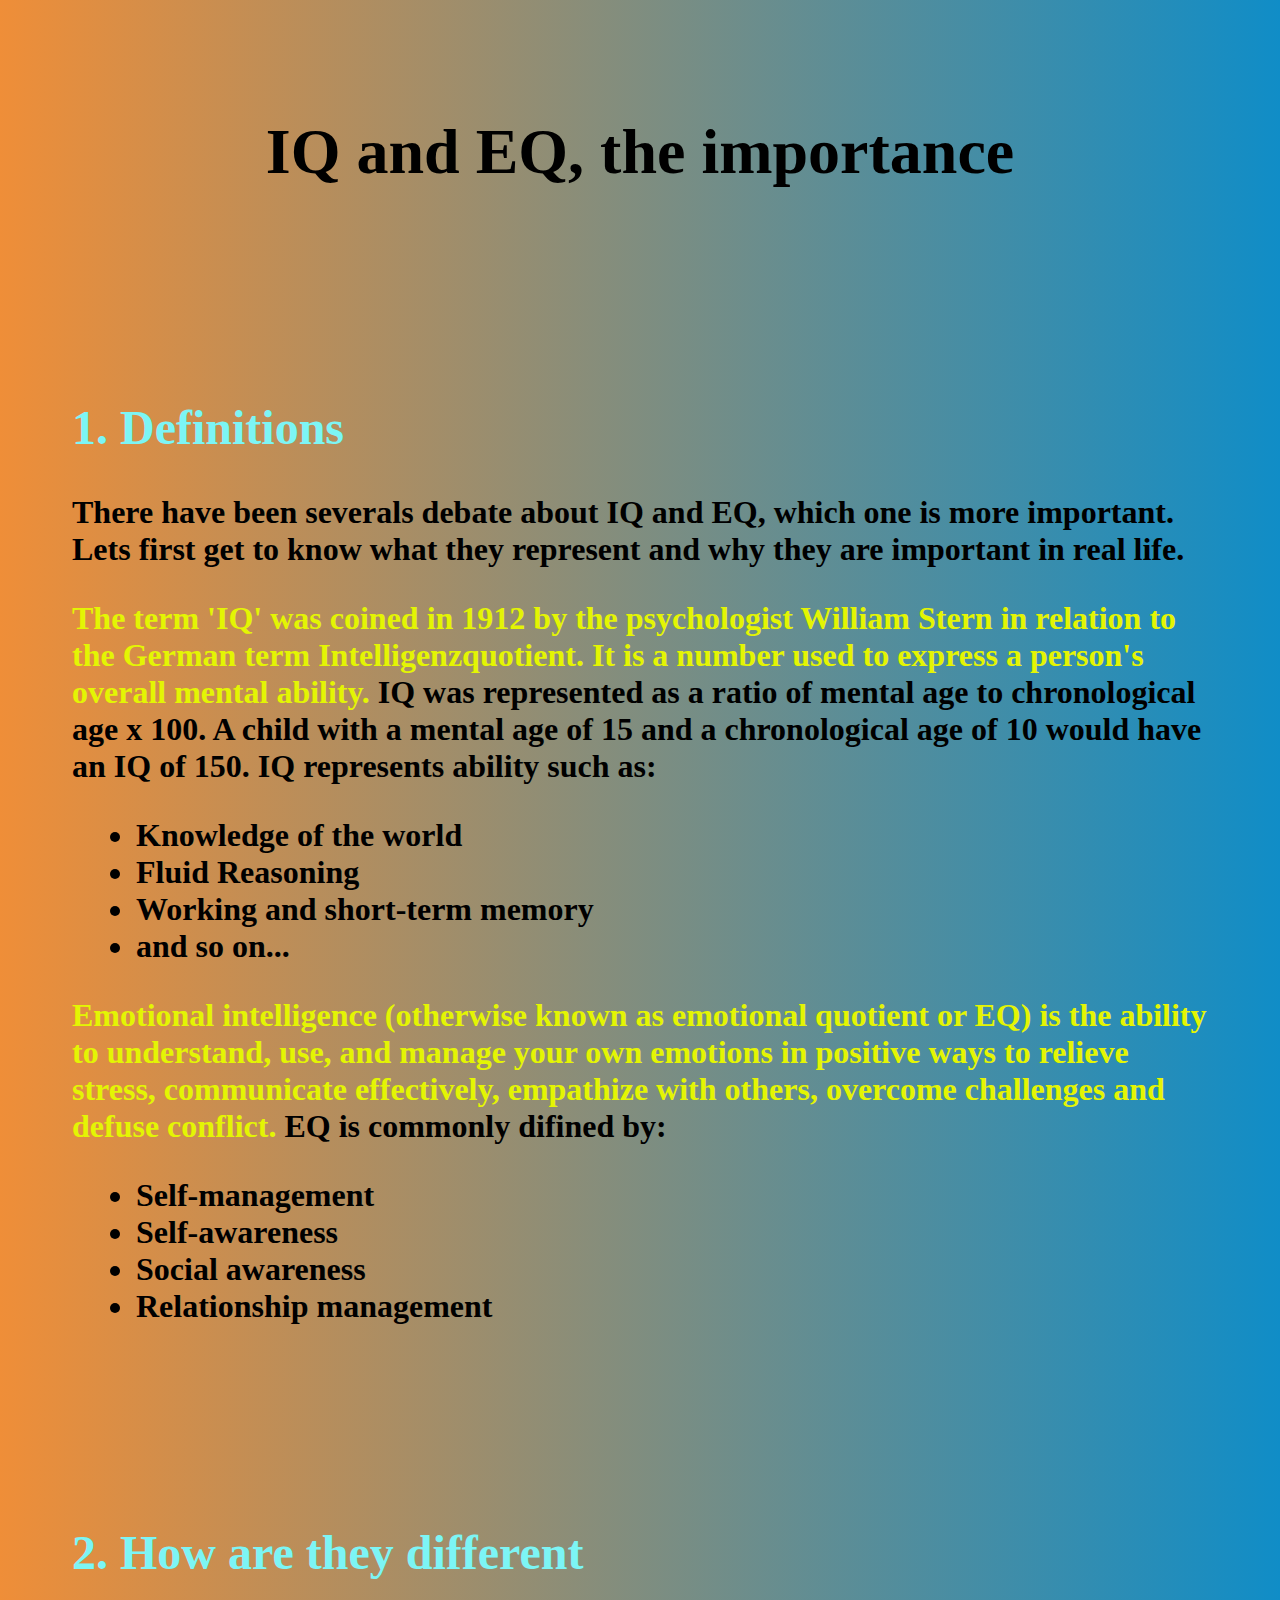
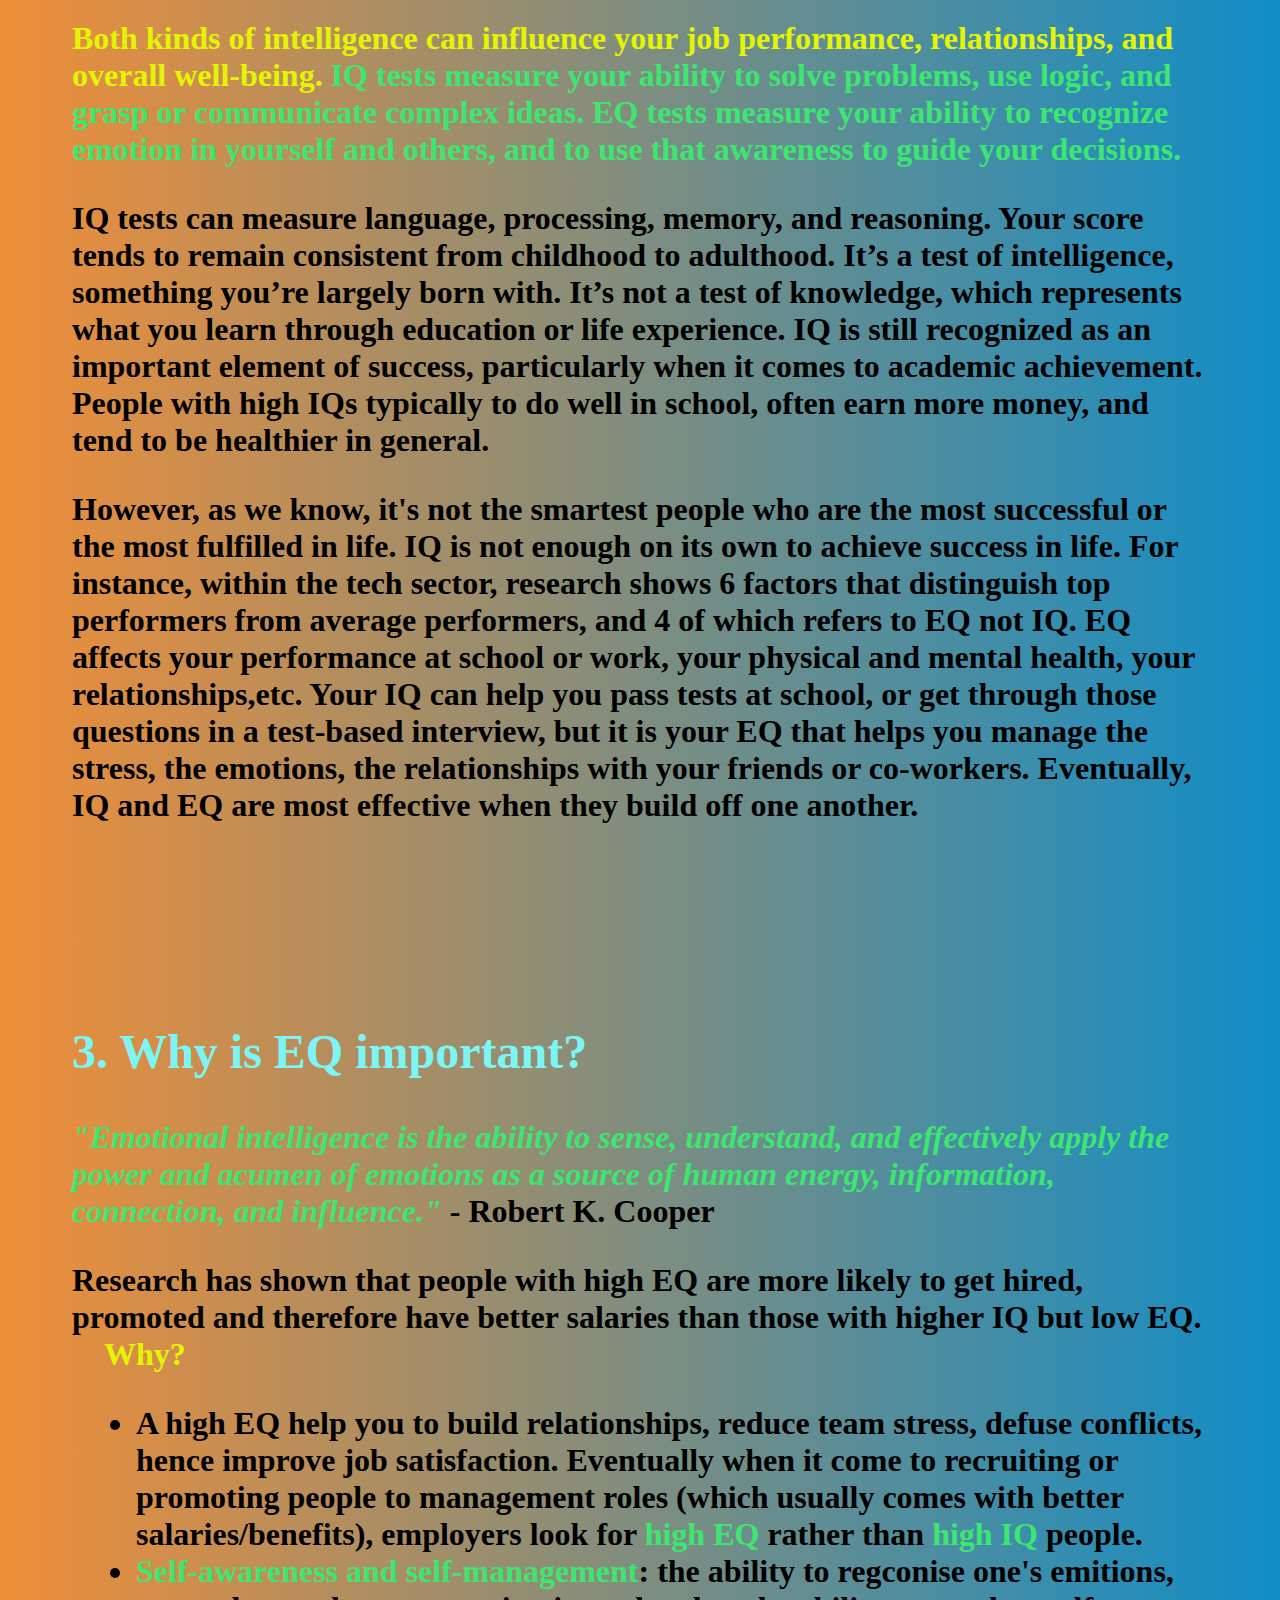
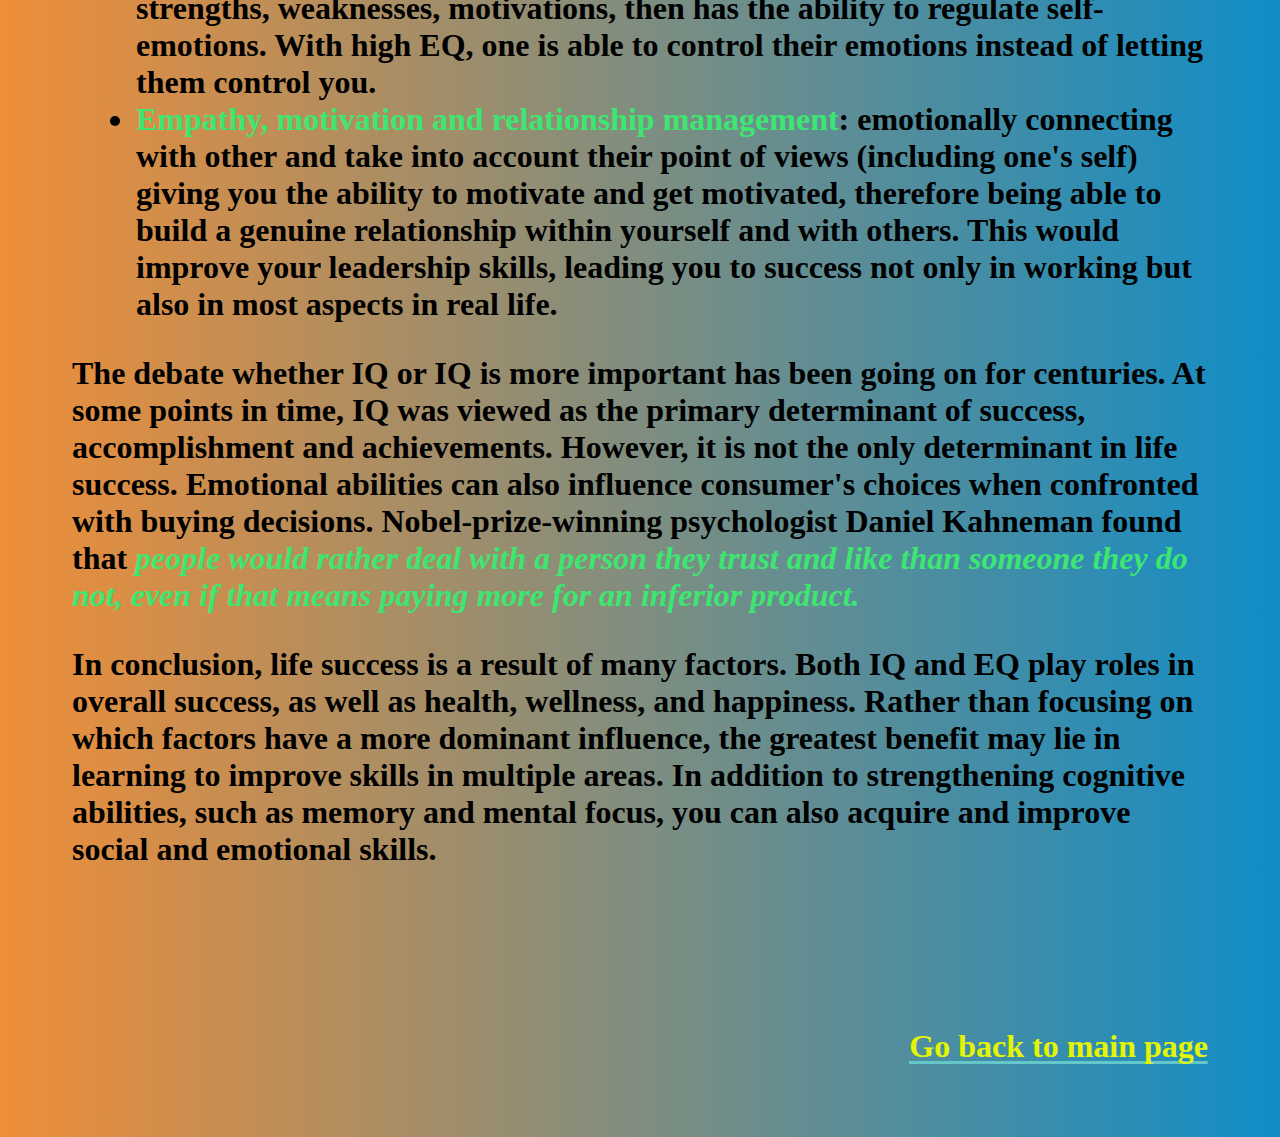
<file: blog/emotional-intelligence.html>
<!DOCTYPE html>
<html lang="en" class="caveat-font, blog-page">
  <head>
    <meta charset="UTF-8" />
    <meta name="viewport" content="width=device-width, initial-scale=1.0" />
    <link href="../styles/main.css" rel="stylesheet" type="text/css" />
    <link rel="preconnect" href="https://fonts.googleapis.com" />
    <link rel="preconnect" href="https://fonts.gstatic.com" crossorigin />
    <link
      href="https://fonts.googleapis.com/css2?family=Caveat&display=swap"
      rel="stylesheet"
    />
    <title>IQ vs EQ</title>
  </head>

  <body>
    <div>
      <h1>IQ and EQ, the importance</h1>
    </div>
    <div style="text-align: left;">
      <h2 class="text-blue">1. Definitions</h2>
      <p>
        There have been severals debate about IQ and EQ, which one is more
        important. Lets first get to know what they represent and why they are
        important in real life.
      </p>
      <p>
        <span class="text-yellow"
          >The term 'IQ' was coined in 1912 by the psychologist William Stern in
          relation to the German term Intelligenzquotient. It is a number used
          to express a person's overall mental ability.
        </span>
        IQ was represented as a ratio of mental age to chronological age x 100.
        A child with a mental age of 15 and a chronological age of 10 would have
        an IQ of 150. IQ represents ability such as:
        <ul style="padding-left: 2em;">
          <li>Knowledge of the world</li>
          <li>Fluid Reasoning</li>
          <li>Working and short-term memory</li>
          <li>and so on...</li>
        </ul>
      </p>
      <p>
        <span class="text-yellow">Emotional intelligence (otherwise known as emotional quotient 
          or EQ) is the ability to understand, use, and manage your own emotions in positive 
          ways to relieve stress, communicate effectively, empathize with others, 
          overcome challenges and defuse conflict.
        </span>
        EQ is commonly difined by:
        <ul style="padding-left: 2em;">
          <li>Self-management</li>
          <li>Self-awareness</li>
          <li>Social awareness</li>
          <li>Relationship management</li>  
        </ul>
      </p>
    </div>

    <div style="text-align: left;">
      <h2 class="text-blue">2. How are they different </h2>
      <p>
        <span class="text-yellow">Both kinds of intelligence can influence 
        your job performance, relationships, and overall well-being.
        </span>
        <span class="text-green">IQ tests measure your ability to solve problems, use logic, 
          and grasp or communicate complex ideas. EQ tests measure your ability to recognize 
          emotion in yourself and others, and to use that awareness to guide your decisions.
        </span>
        </p>
      <p>
        IQ tests can measure language, processing, memory, and reasoning. Your score tends 
        to remain consistent from childhood to adulthood. It’s a test of intelligence, something 
        you’re largely born with. It’s not a test of knowledge, which represents what you learn 
        through education or life experience. IQ is still recognized as an important element of 
        success, particularly when it comes to academic achievement. People with high IQs typically 
        to do well in school, often earn more money, and tend to be healthier in general.
      </p>  
      <p>
        However, as we know, it's not the smartest people who are the most successful or the most 
        fulfilled in life. IQ is not enough on its own to achieve success in life. For instance, 
        within the tech sector, research shows 6 factors that distinguish top performers from average 
        performers, and 4 of which refers to EQ not IQ. EQ affects your performance at school or work, 
        your physical and mental health, your relationships,etc. Your IQ can help you pass tests at school, 
        or get through those questions in a test-based interview, but it is your EQ that helps you manage 
        the stress, the emotions, the relationships with your friends or co-workers. Eventually, IQ and EQ 
        are most effective when they build off one another.
      </p>
      </div>
      <div style="text-align: left;">
        <h2 class="text-blue">3. Why is EQ important?</h2>
        <p>
          <cite class="text-green">"Emotional intelligence is the ability to sense, understand, and effectively apply the 
          power and acumen of emotions as a source of human energy, information, connection, and 
          influence."</cite> - Robert K. Cooper
        </p>
        <p>
          Research has shown that people with high EQ are more likely to get hired, promoted and therefore have better 
          salaries than those with higher IQ but low EQ. <span class="text-yellow" style="padding-left:1em;">Why?</span> 
          <ul style="padding-left: 2em;">
            <li>A high EQ help you to build relationships, reduce team stress, defuse conflicts, hence
              improve job satisfaction. Eventually when it come to recruiting or promoting people to management 
              roles (which usually comes with better salaries/benefits), employers look for <span class="text-green">high EQ</span> rather than 
              <span class="text-green">high IQ</span> people.
            </li>
            <li><span class="text-green">Self-awareness and self-management</span>: the ability to 
            regconise one's emitions, strengths, weaknesses, motivations, then has the ability to regulate self-emotions. 
            With high EQ, one is able to control their emotions instead of letting them control you.
            </li>
            <li><span class="text-green">Empathy, motivation and relationship management</span>: emotionally connecting 
              with other and take into account their point of views (including one's self) giving you the ability to 
              motivate and get motivated, therefore being able to build a genuine relationship within yourself and with 
              others. This would improve your leadership skills, leading you to success not only in working but also in most 
              aspects in real life.
            </li>
          </ul>
          The debate whether IQ or IQ is more important has been going on for centuries. At some points in time, IQ was 
          viewed as the primary determinant of success, accomplishment and achievements. However, it is not the only determinant 
          in life success. Emotional abilities can also influence consumer's choices when confronted with buying decisions. 
          Nobel-prize-winning psychologist Daniel Kahneman found that
          <cite class="text-green"> people would rather deal with a 
            person they trust and like than someone they do not, 
            even if that means paying more for an inferior product.
          </cite>
        </p>
        <p>In conclusion, life success is a result of many factors. 
          Both IQ and EQ play roles in overall success, as well as health, wellness, and happiness. 
          Rather than focusing on which factors have a more dominant influence, the 
          greatest benefit may lie in learning to improve skills in multiple areas. 
          In addition to strengthening cognitive abilities, such as memory and mental focus, 
          you can also acquire and improve social and emotional skills.</p>
      </div>
      <div style="text-align: right">
        <a href="../index.html" class="text-yellow">Go back to main page</a>
      </div>
  </body>
</html>
</file>
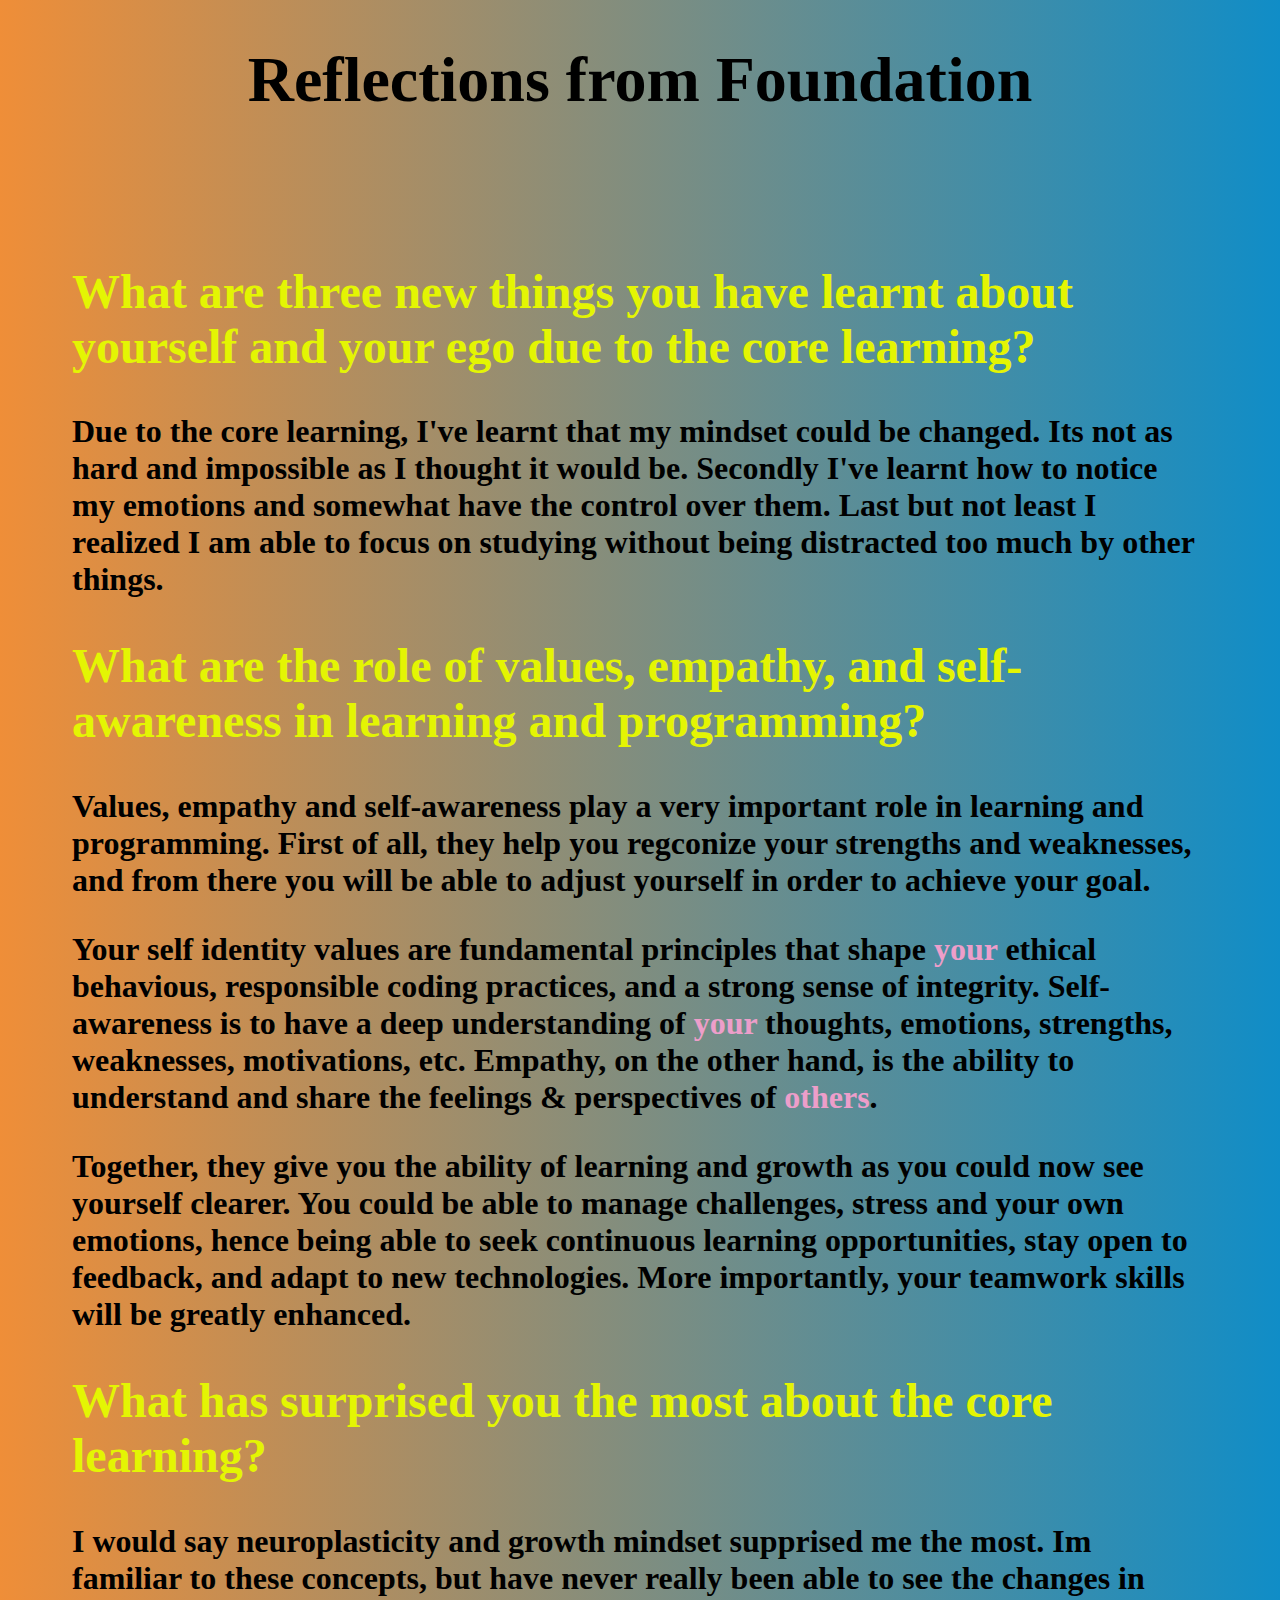
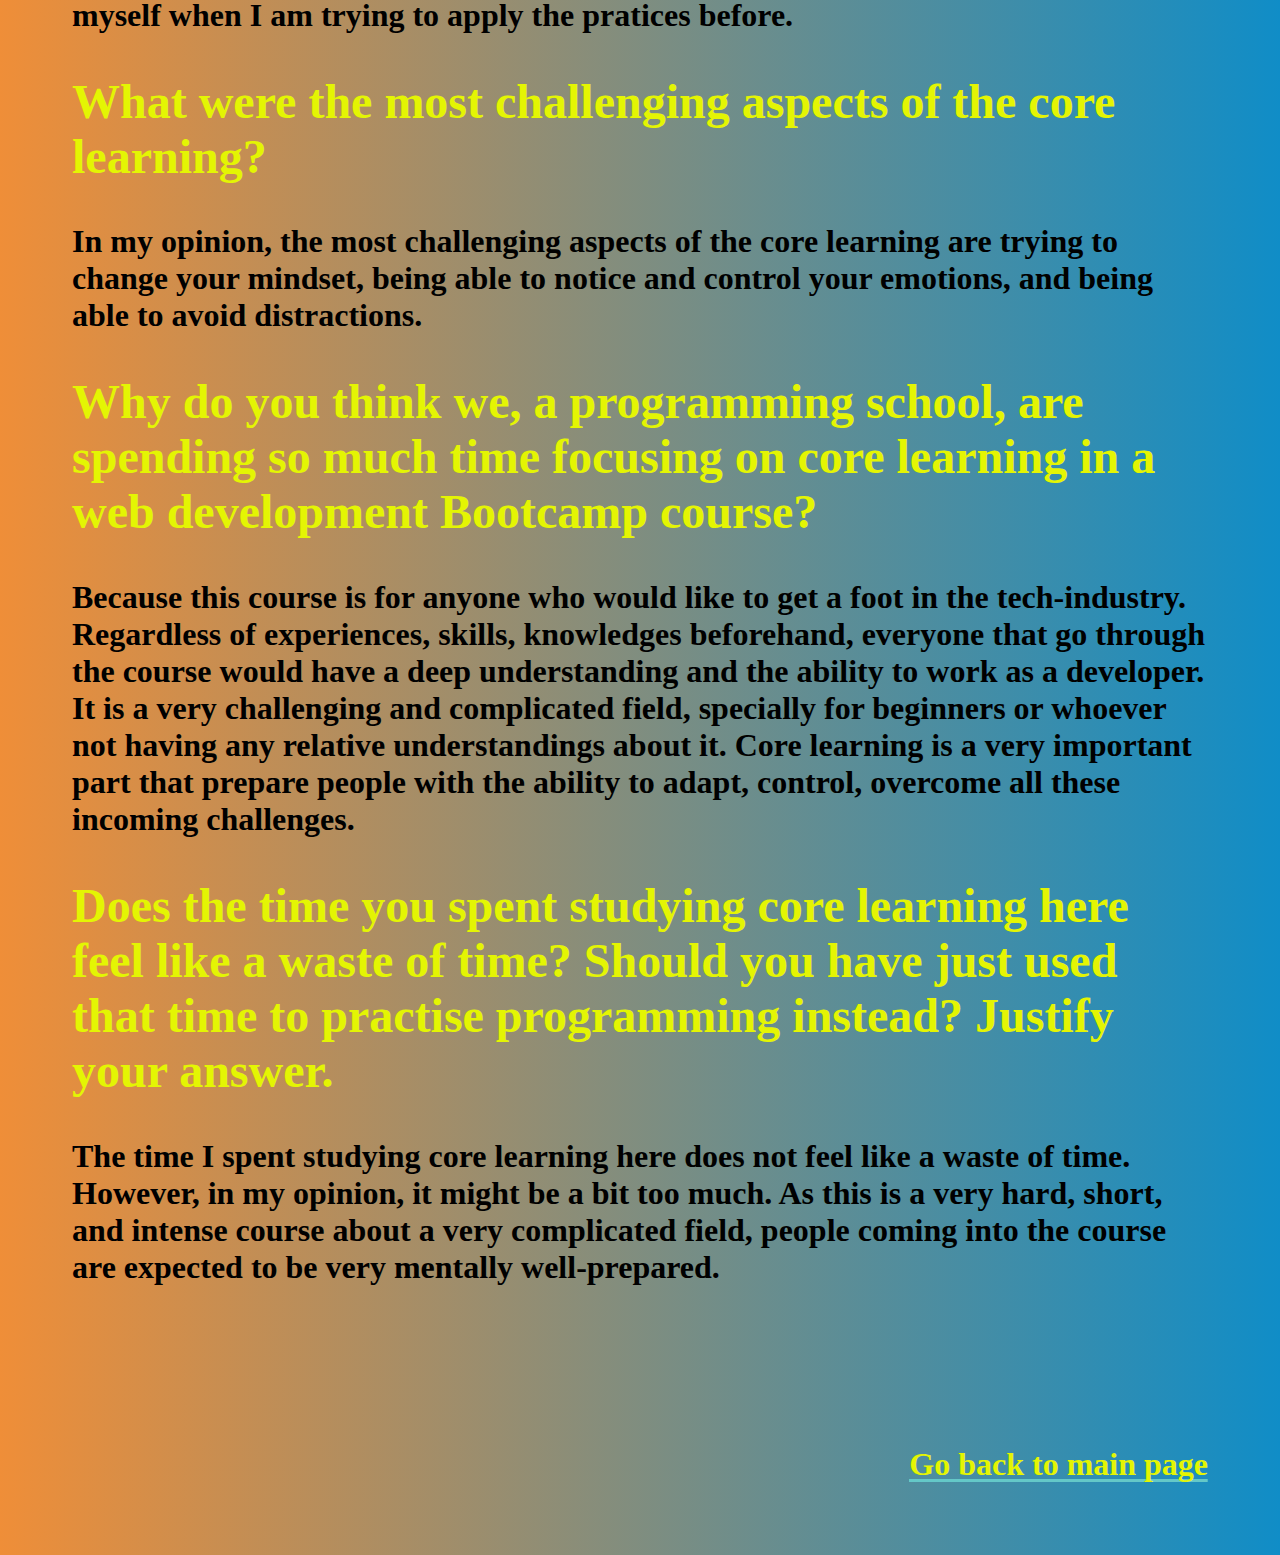
<file: blog/foundations-reflection.html>
<!DOCTYPE html>
<html lang="en" class="caveat-font, blog-page">
  <head>
    <meta charset="UTF-8" />
    <meta name="viewport" content="width=device-width, initial-scale=1.0" />
    <link href="../styles/main.css" rel="stylesheet" type="text/css" />
    <link rel="preconnect" href="https://fonts.googleapis.com" />
    <link rel="preconnect" href="https://fonts.gstatic.com" crossorigin />
    <link
      href="https://fonts.googleapis.com/css2?family=Caveat&display=swap"
      rel="stylesheet"
    />
    <title>Foundation Reflection</title>
  </head>
  <body>
    <h1>Reflections from Foundation</h1>
    <div style="text-align: left">
      <h2 class="text-yellow">
        What are three new things you have learnt about yourself and your ego
        due to the core learning?
      </h2>
      <p>
        Due to the core learning, I've learnt that my mindset could be changed.
        Its not as hard and impossible as I thought it would be. Secondly I've
        learnt how to notice my emotions and somewhat have the control over
        them. Last but not least I realized I am able to focus on studying
        without being distracted too much by other things.
      </p>
      <h2 class="text-yellow">
        What are the role of values, empathy, and self-awareness in learning and
        programming?
      </h2>
      <p>
        Values, empathy and self-awareness play a very important role in
        learning and programming. First of all, they help you regconize your
        strengths and weaknesses, and from there you will be able to adjust
        yourself in order to achieve your goal.
      </p>
      <p>
        Your self identity values are fundamental principles that shape
        <span class="text-pink">your</span> ethical behavious, responsible
        coding practices, and a strong sense of integrity. Self-awareness is to
        have a deep understanding of
        <span class="text-pink">your</span> thoughts, emotions, strengths,
        weaknesses, motivations, etc. Empathy, on the other hand, is the ability
        to understand and share the feelings & perspectives of
        <span class="text-pink">others</span>.
      </p>
      <p>
        Together, they give you the ability of learning and growth as you could
        now see yourself clearer. You could be able to manage challenges, stress
        and your own emotions, hence being able to seek continuous learning
        opportunities, stay open to feedback, and adapt to new technologies.
        More importantly, your teamwork skills will be greatly enhanced.
      </p>
      <h2 class="text-yellow">
        What has surprised you the most about the core learning?
      </h2>
      <p>
        I would say neuroplasticity and growth mindset supprised me the most. Im
        familiar to these concepts, but have never really been able to see the
        changes in myself when I am trying to apply the pratices before.
      </p>
      <h2 class="text-yellow">
        What were the most challenging aspects of the core learning?
      </h2>
      <p>
        In my opinion, the most challenging aspects of the core learning are
        trying to change your mindset, being able to notice and control your
        emotions, and being able to avoid distractions.
      </p>
      <h2 class="text-yellow">
        Why do you think we, a programming school, are spending so much time
        focusing on core learning in a web development Bootcamp course?
      </h2>
      <p>
        Because this course is for anyone who would like to get a foot in the
        tech-industry. Regardless of experiences, skills, knowledges beforehand,
        everyone that go through the course would have a deep understanding and
        the ability to work as a developer. It is a very challenging and
        complicated field, specially for beginners or whoever not having any
        relative understandings about it. Core learning is a very important part
        that prepare people with the ability to adapt, control, overcome all
        these incoming challenges.
      </p>
      <h2 class="text-yellow">
        Does the time you spent studying core learning here feel like a waste of
        time? Should you have just used that time to practise programming
        instead? Justify your answer.
      </h2>
      <p>
        The time I spent studying core learning here does not feel like a waste
        of time. However, in my opinion, it might be a bit too much. As this is
        a very hard, short, and intense course about a very complicated field,
        people coming into the course are expected to be very mentally
        well-prepared.
      </p>
    </div>
    <div style="text-align: right">
      <a href="../index.html" class="text-yellow">Go back to main page</a>
    </div>
  </body>
</html>
</file>
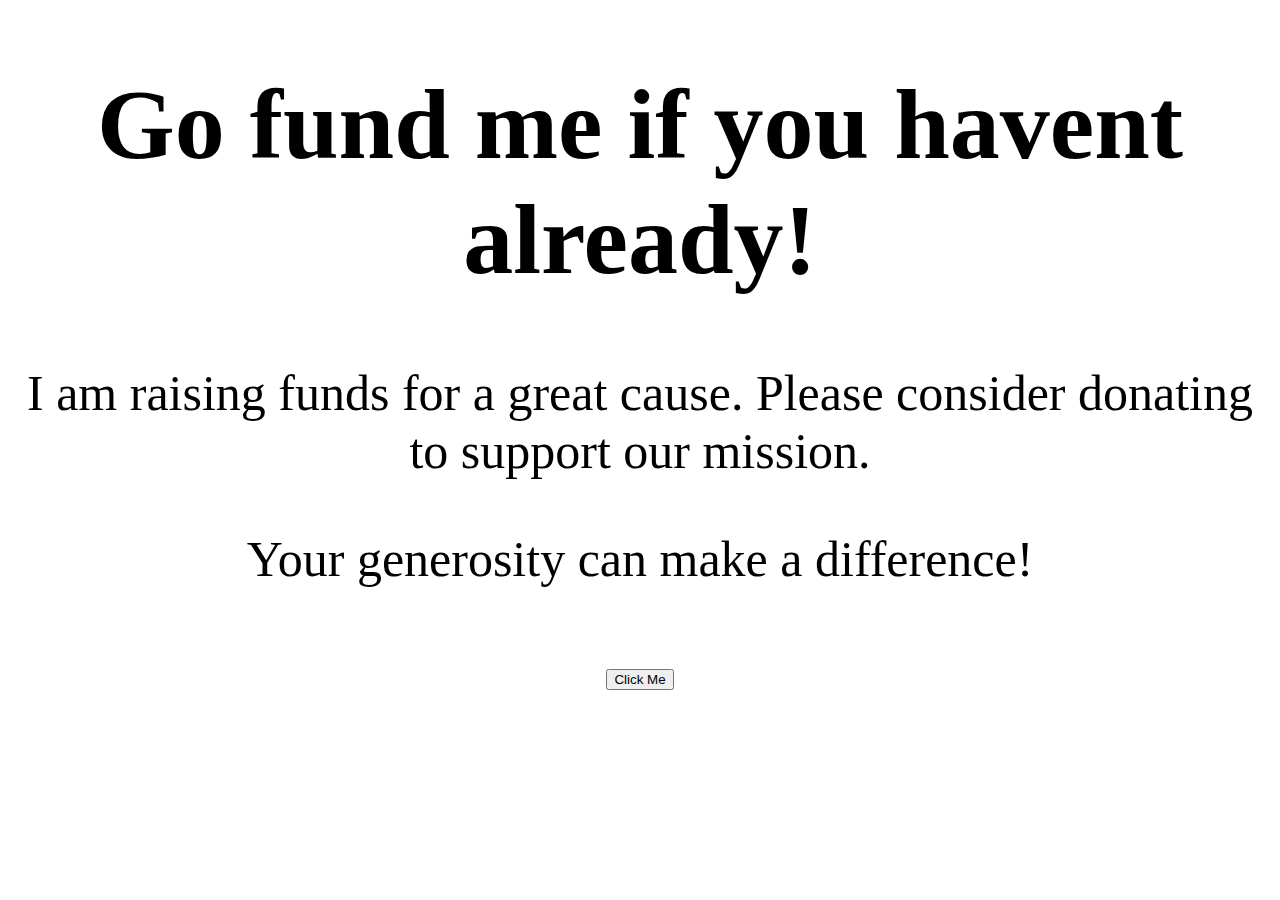
<file: blog/go-fun-me.html>
<!DOCTYPE html>
<html lang="en">
  <head>
    <meta charset="UTF-8" />
    <meta name="viewport" content="width=device-width, initial-scale=1.0" />
    <title>GoFundMe Page</title>
  </head>
  <body style="text-align: center; font-size: 50px">
    <h1>Go fund me if you havent already!</h1>
    <p>
      I am raising funds for a great cause. Please consider donating to support
      our mission.
    </p>

    <p id="toggleText">Your generosity can make a difference!</p>

    <button onclick="toggleText()">Click Me</button>

    <script>
      function toggleText() {
        let textElement = document.getElementById('toggleText')
        if (
          textElement.style.display === 'none' ||
          textElement.style.display === ''
        ) {
          textElement.style.display = 'block'
          textElement.innerText =
            '$17.60 per person please. My account is 06-0158-0927332-00 \n Please put your name in the reference if its not your account name already. Thanks for using our serveice and I will see you next time.'
        } else {
          textElement.style.display = 'none'
        }
      }
    </script>
  </body>
</html>
</file>
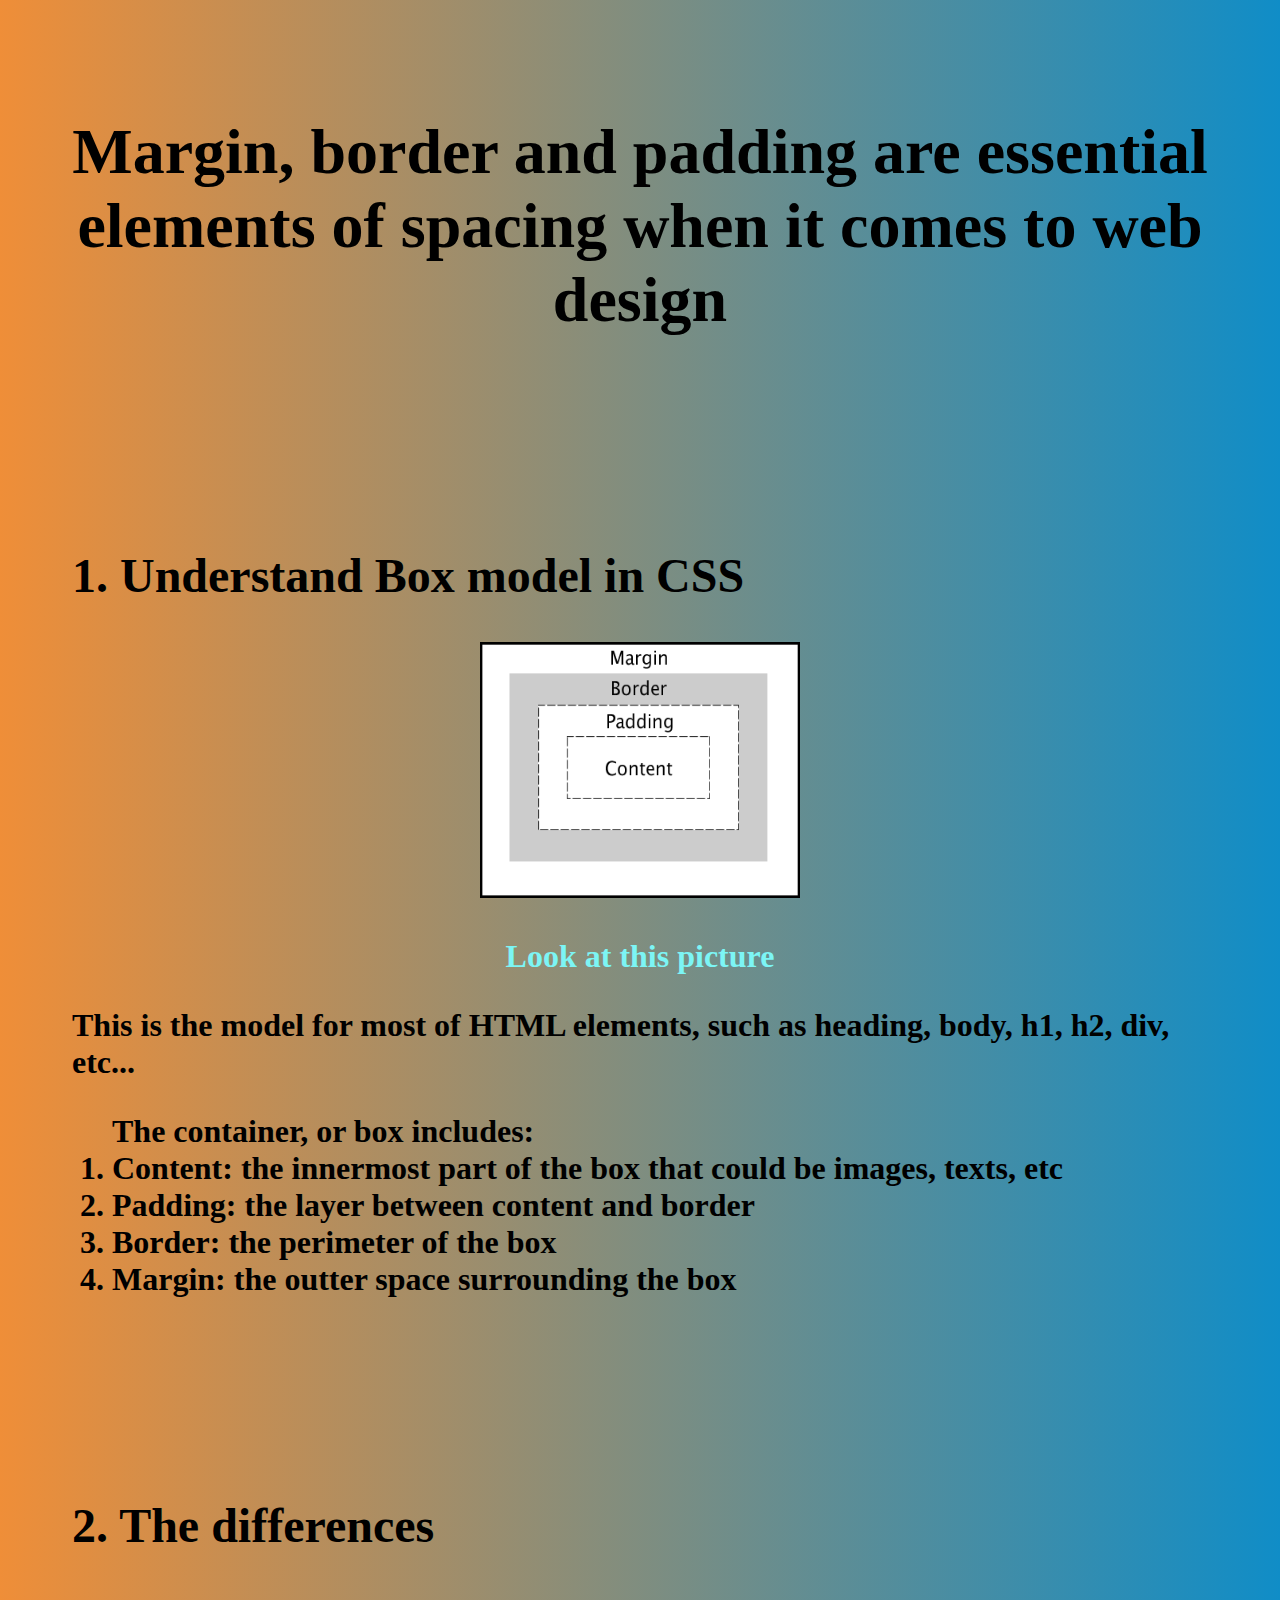
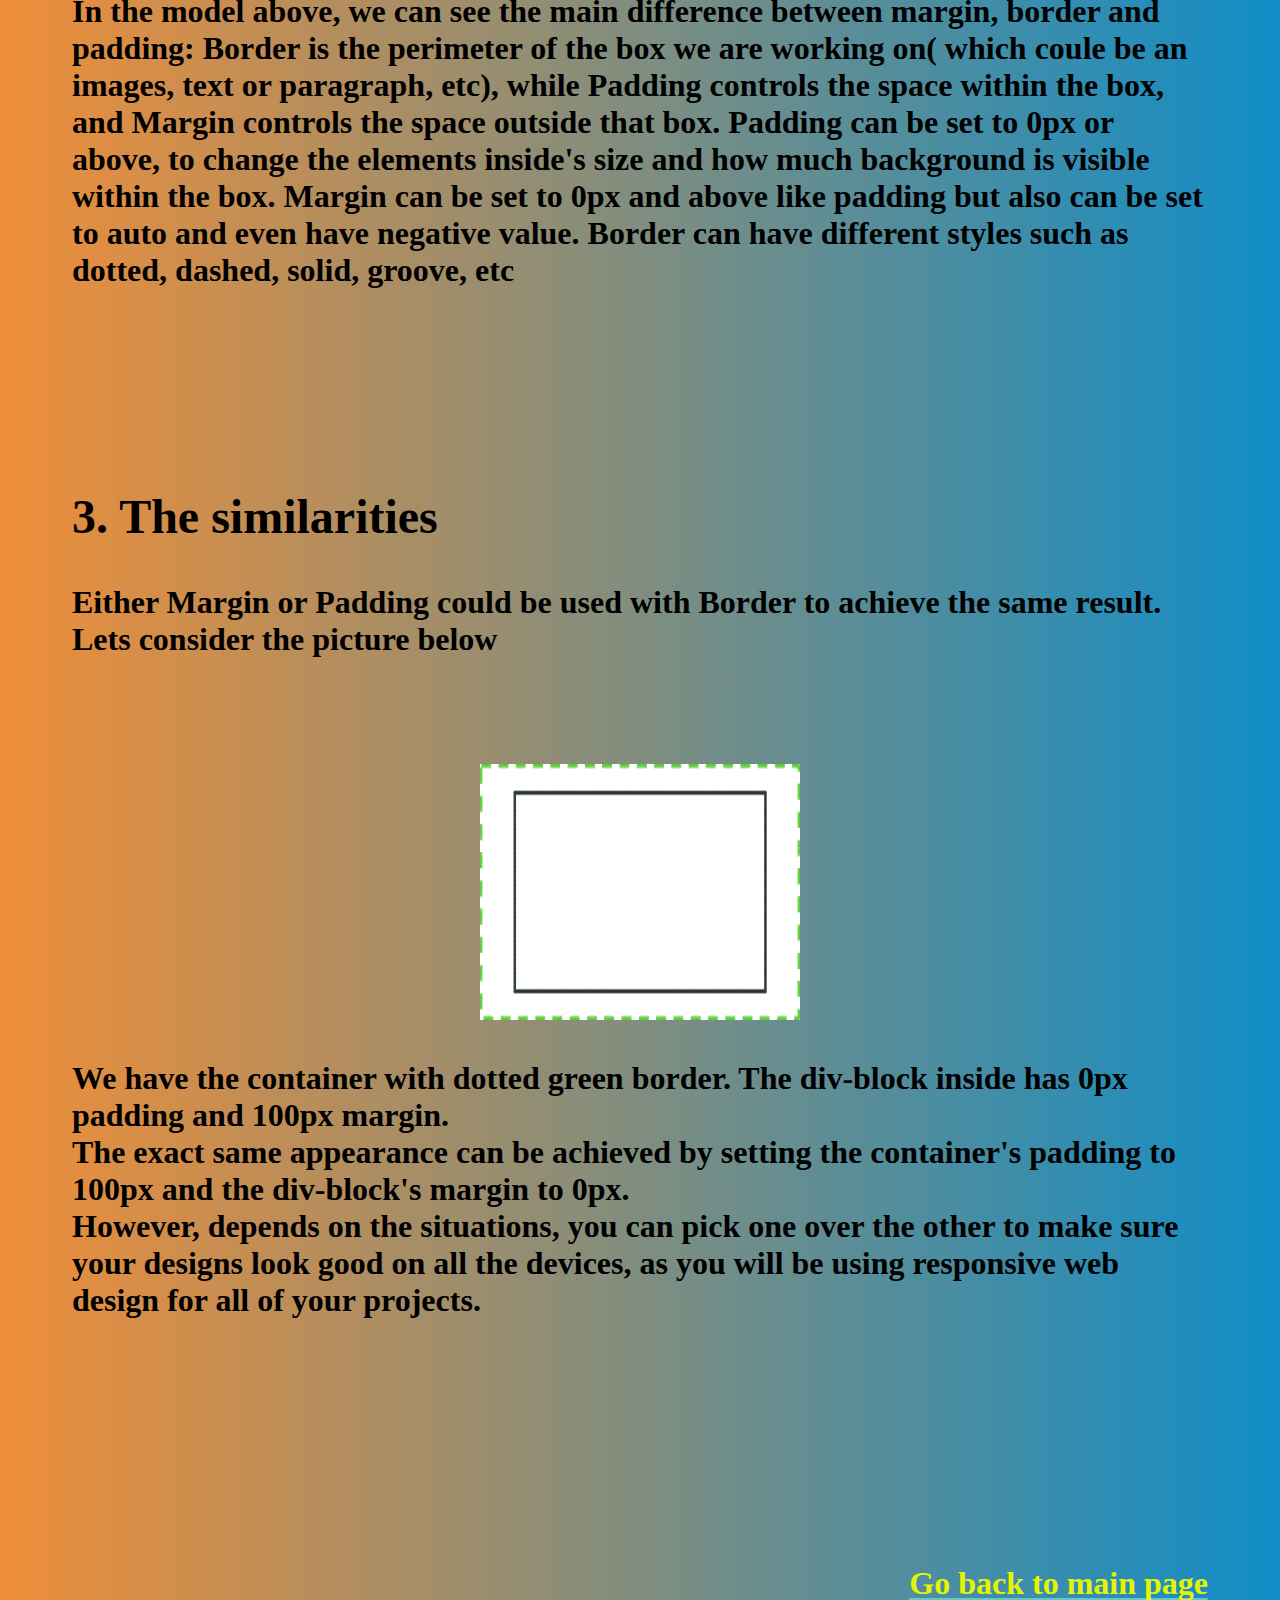
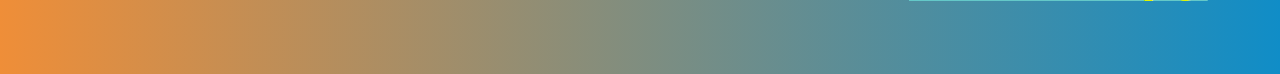
<file: blog/html-css.html>
<!DOCTYPE html>
<html lang="en" class="caveat-font, blog-page" >
  <head>
    <meta charset="UTF-8">
    <meta name="viewport" content="width=device-width,initial-scale=1">
    <link href="../styles/main.css" rel="stylesheet" type="text/css">
    <link rel="preconnect" href="https://fonts.googleapis.com">
    <link rel="preconnect" href="https://fonts.gstatic.com" crossorigin>
    <link href="https://fonts.googleapis.com/css2?family=Caveat&display=swap" rel="stylesheet">
    <title>Differences between Margin, Border and Padding</title>
  </head>

  <body>
    <div>
      <h1>
        Margin, border and padding are essential elements of spacing when it comes to
        web design
      </h1>
    </div>

    <div>
      <h2 style="text-align: left;">1. Understand Box model in CSS</h2>
        <img src="../styles/boxmodel.gif" alt="Box-model" />
        <p class="text-blue">Look at this picture</p>
        <p style="text-align:left;">
          This is the model for most of HTML elements, such as heading, body, h1, h2, div, etc... 
          <ol style="text-align:left;">The container, or box includes:
            <li>Content: the innermost part of the box that could be images, texts, etc</li>
            <li>Padding: the layer between content and border</li>
            <li>Border: the perimeter of the box</li>
            <li>Margin: the outter space surrounding the box</li>
          </ol>
        </p>
    </div>

    <div>
      <h2 style="text-align:left;">2. The differences</h2>
        <p style="text-align:left;">
          In the model above, we can see the main difference between margin, border and padding: Border is the perimeter of the box we are working on( which coule be an images, text or paragraph, etc),
          while Padding controls the space within the box, and Margin controls the space outside that box.
          Padding can be set to 0px or above, to change the elements inside's size and how much background is visible within the box. 
          <span>Margin can be set to 0px and above like padding but also can be set to auto and even have negative value.</span> 
          <span>Border can have different styles such as dotted, dashed, solid, groove, etc</span>
        </p>
    </div>

    <div class="last-div">
      <h2 style="text-align:left;">3. The similarities</h2>
        <p style="text-align:left;">
          Either Margin or Padding could be used with Border to achieve the same result.
          <br>
          Lets consider the picture below
        </p>
          <br>
          <br>
          <span style="text-align: center;"><img src="../styles/ContainerMargins.png" alt="Box"/></span>
          <br>
        <p style="text-align: left;">
          We have the container with dotted green border. The div-block inside has 0px padding and 100px margin.
          <br>
          The exact same appearance can be achieved by setting the container's padding to 100px and the div-block's margin to 0px.
          <br>
          <span>However, depends on the situations, you can pick one over the other to make sure your designs look good on all the devices, as you will be using responsive web design for all of your projects.</span> 
        </p>
    </div>

    <div style="text-align:right;">
      <a href="../index.html" class="text-yellow">Go back to main page</a>
    </div>

  </body>
</html>
</file>
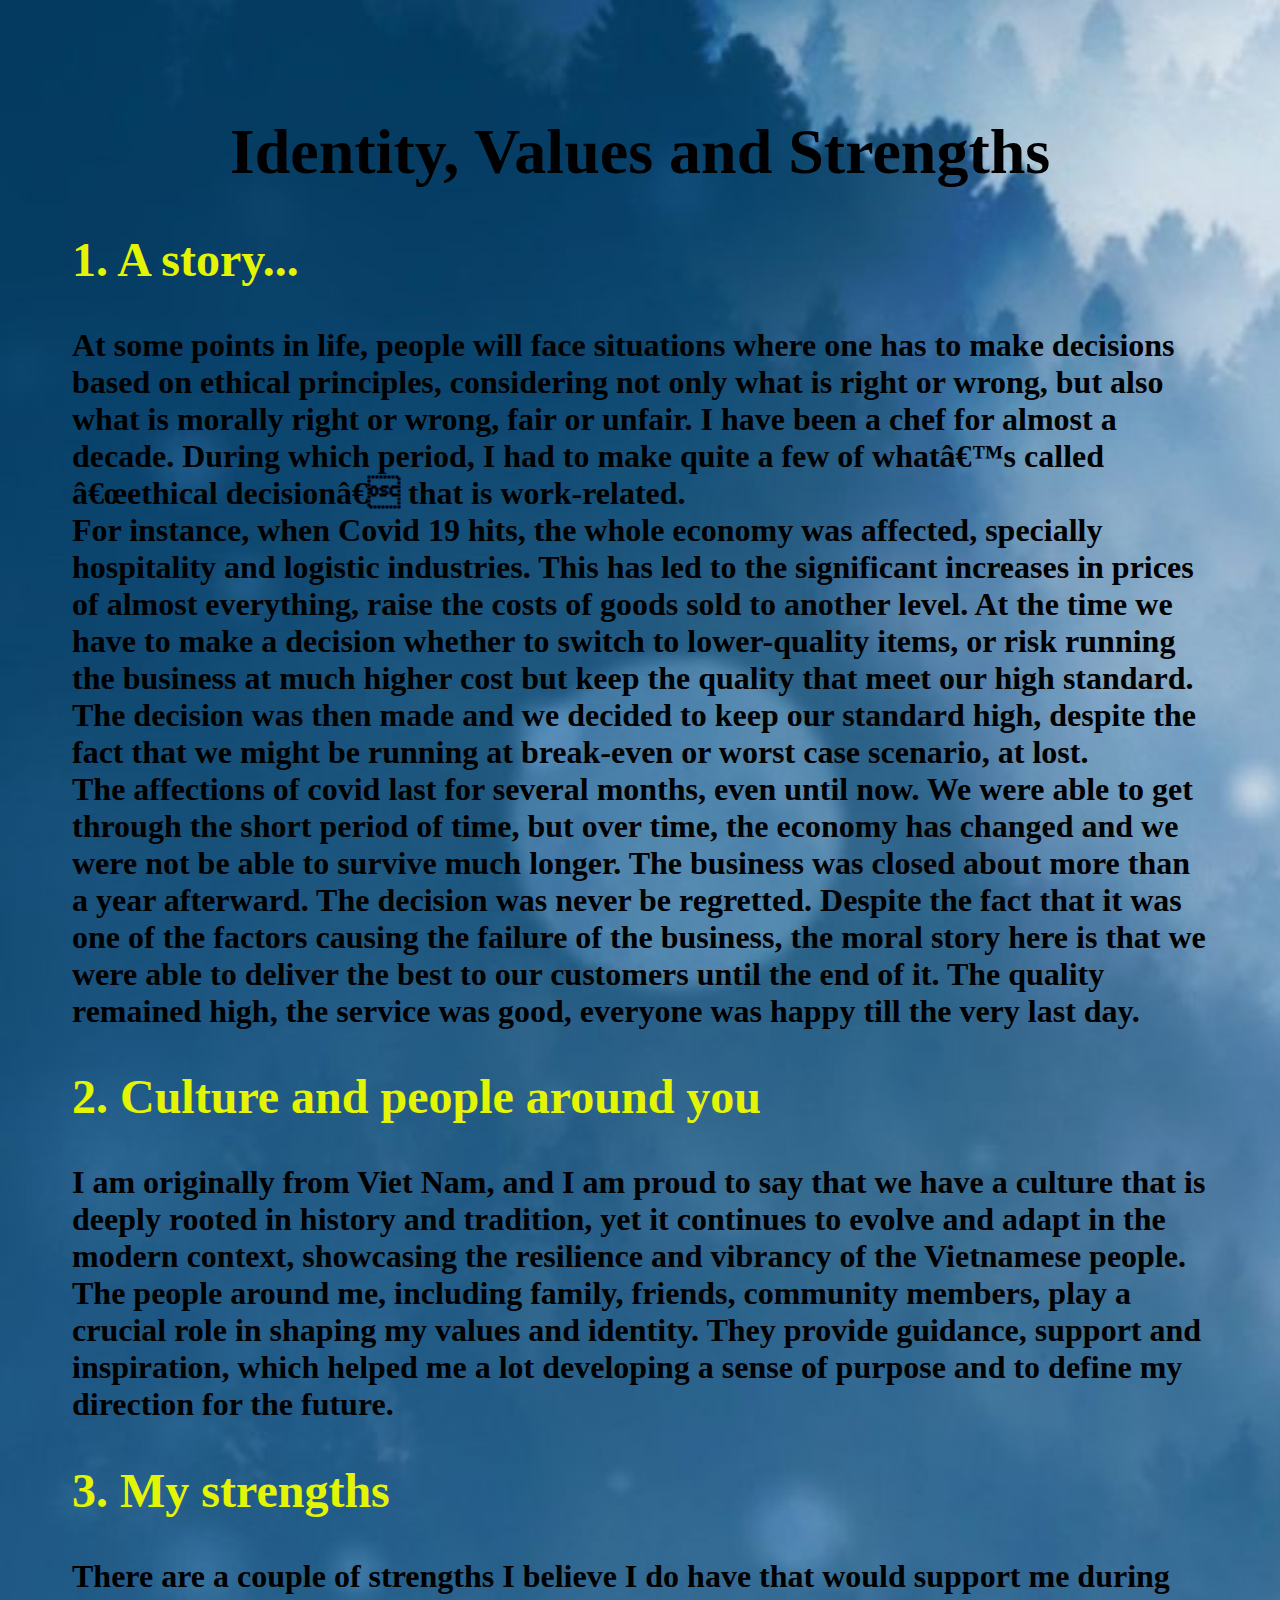
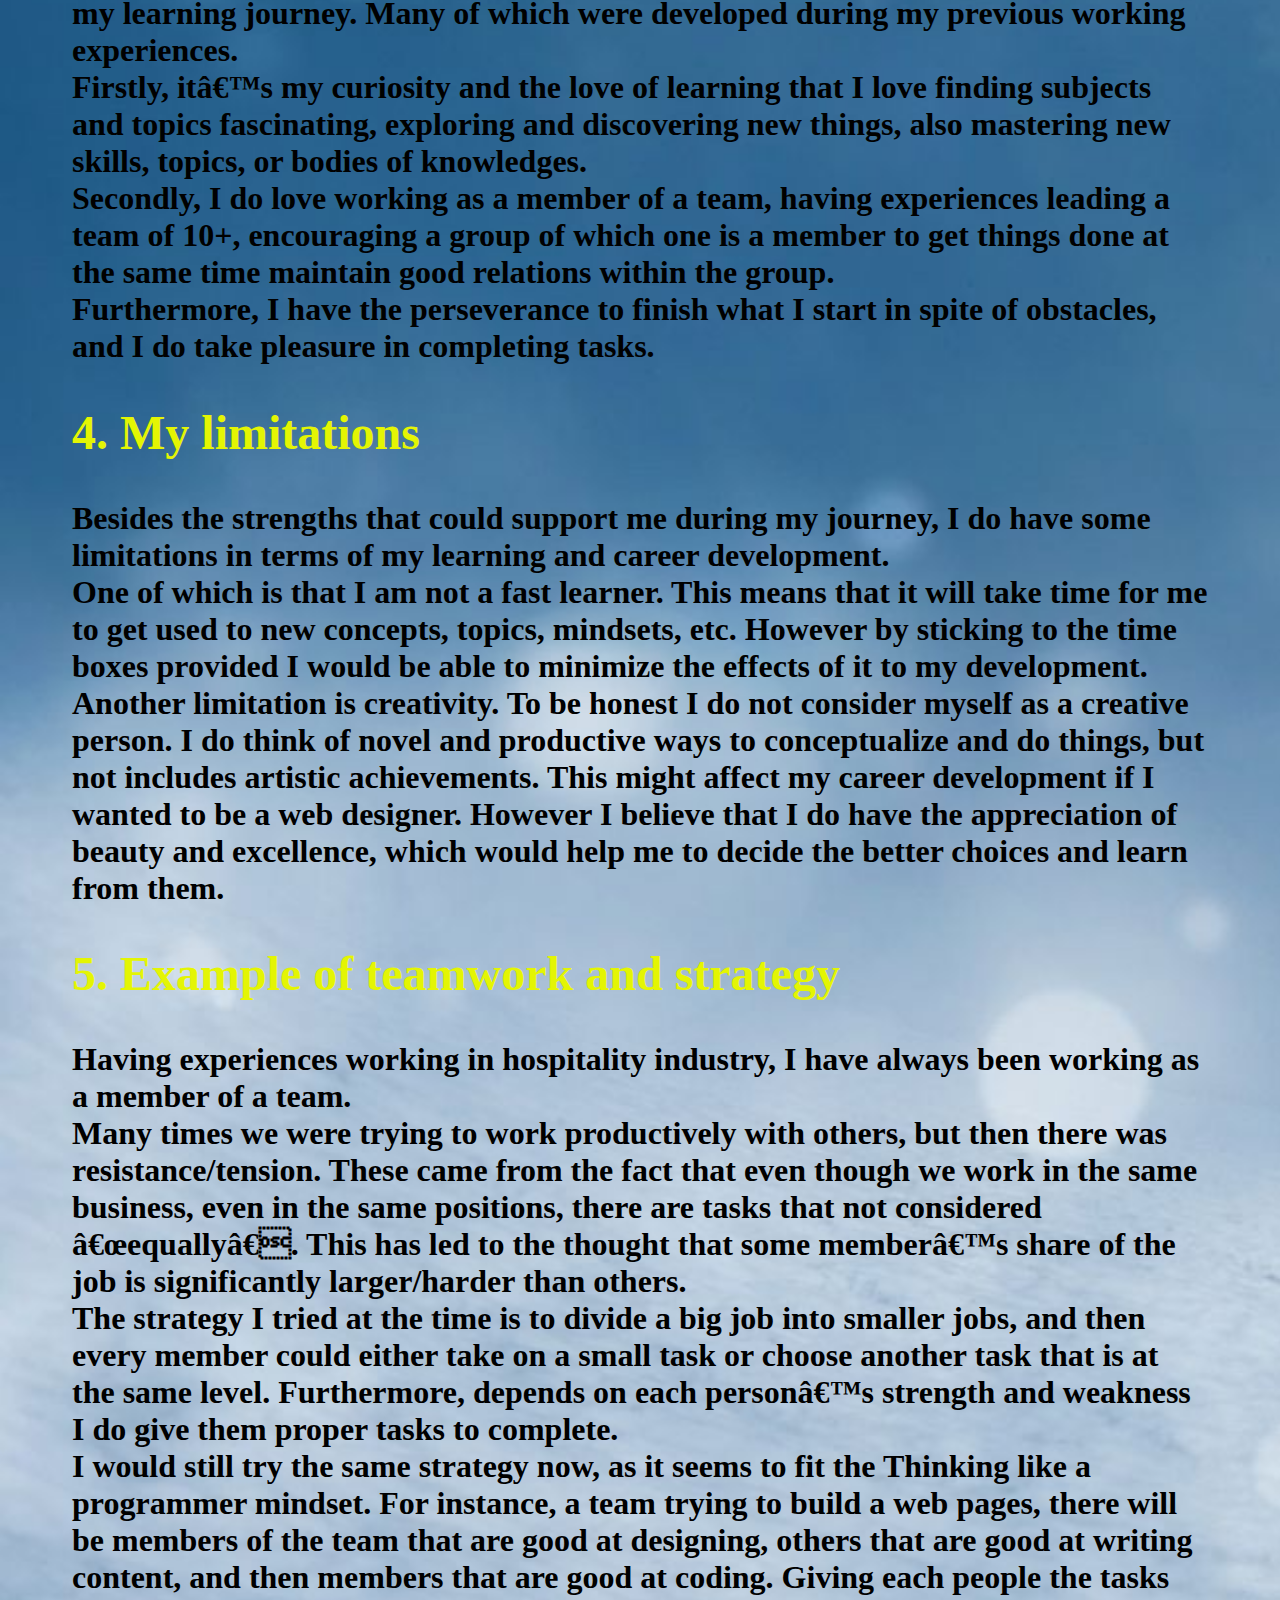
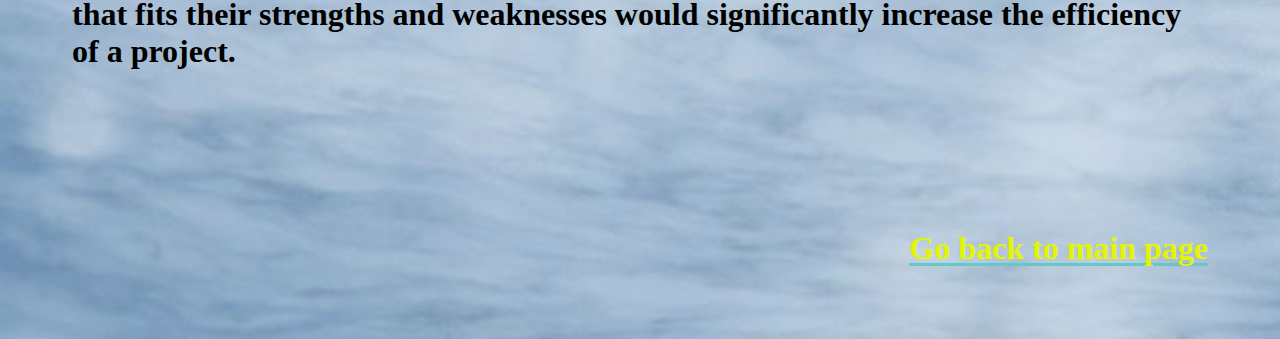
<file: blog/identity-values.html>
<!DOCTYPE html>
<html lang="en" class="caveat-font,blog-page>
  <head>
    <meta charset="UTF-8" />
    <meta name="viewport" content="width=device-width, initial-scale=1.0" />
    <link href="../styles/main.css" rel="stylesheet" type="text/css" />
    <link rel="preconnect" href="https://fonts.googleapis.com" />
    <link rel="preconnect" href="https://fonts.gstatic.com" crossorigin />
    <link
      href="https://fonts.googleapis.com/css2?family=Caveat&display=swap"
      rel="stylesheet"
    />
    <title>My self identity values</title>
  </head>

  <body>
    <div>
      <h1>Identity, Values and Strengths</h1>

      <h2 style="text-align: left" class="text-yellow">1. A story...</h2>
      <p style="text-align: left">
        At some points in life, people will face situations where one has to
        make decisions based on ethical principles, considering not only what is
        right or wrong, but also what is morally right or wrong, fair or unfair.
        I have been a chef for almost a decade. During which period, I had to
        make quite a few of what’s called “ethical decision” that is
        work-related.<br />
        For instance, when Covid 19 hits, the whole economy was affected,
        specially hospitality and logistic industries. This has led to the
        significant increases in prices of almost everything, raise the costs of
        goods sold to another level. At the time we have to make a decision
        whether to switch to lower-quality items, or risk running the business
        at much higher cost but keep the quality that meet our high standard.
        The decision was then made and we decided to keep our standard high,
        despite the fact that we might be running at break-even or worst case
        scenario, at lost.<br />
        The affections of covid last for several months, even until now. We were
        able to get through the short period of time, but over time, the economy
        has changed and we were not be able to survive much longer. The business
        was closed about more than a year afterward. The decision was never be
        regretted. Despite the fact that it was one of the factors causing the
        failure of the business, the moral story here is that we were able to
        deliver the best to our customers until the end of it. The quality
        remained high, the service was good, everyone was happy till the very
        last day.
      </p>

      <h2 style="text-align: left" class="text-yellow">
        2. Culture and people around you
      </h2>
      <p style="text-align: left">
        I am originally from Viet Nam, and I am proud to say that we have a
        culture that is deeply rooted in history and tradition, yet it continues
        to evolve and adapt in the modern context, showcasing the resilience and
        vibrancy of the Vietnamese people.<br />
        The people around me, including family, friends, community members, play
        a crucial role in shaping my values and identity. They provide guidance,
        support and inspiration, which helped me a lot developing a sense of
        purpose and to define my direction for the future.
      </p>

      <h2 style="text-align: left" class="text-yellow">3. My strengths</h2>
      <p style="text-align: left">
        There are a couple of strengths I believe I do have that would support
        me during my learning journey. Many of which were developed during my
        previous working experiences.<br />
        Firstly, it’s my curiosity and the love of learning that I love finding
        subjects and topics fascinating, exploring and discovering new things,
        also mastering new skills, topics, or bodies of knowledges.
        <br />Secondly, I do love working as a member of a team, having
        experiences leading a team of 10+, encouraging a group of which one is a
        member to get things done at the same time maintain good relations
        within the group. <br />Furthermore, I have the perseverance to finish
        what I start in spite of obstacles, and I do take pleasure in completing
        tasks.
      </p>

      <h2 style="text-align: left" class="text-yellow">4. My limitations</h2>
      <p style="text-align: left">
        Besides the strengths that could support me during my journey, I do have
        some limitations in terms of my learning and career development.<br />
        One of which is that I am not a fast learner. This means that it will
        take time for me to get used to new concepts, topics, mindsets, etc.
        However by sticking to the time boxes provided I would be able to
        minimize the effects of it to my development.<br />
        Another limitation is creativity. To be honest I do not consider myself
        as a creative person. I do think of novel and productive ways to
        conceptualize and do things, but not includes artistic achievements.
        This might affect my career development if I wanted to be a web
        designer. However I believe that I do have the appreciation of beauty
        and excellence, which would help me to decide the better choices and
        learn from them.
      </p>

      <h2 style="text-align: left" class="text-yellow">
        5. Example of teamwork and strategy
      </h2>
      <p style="text-align: left">
        Having experiences working in hospitality industry, I have always been
        working as a member of a team.<br />
        Many times we were trying to work productively with others, but then
        there was resistance/tension. These came from the fact that even though
        we work in the same business, even in the same positions, there are
        tasks that not considered “equally”. This has led to the thought that
        some member’s share of the job is significantly larger/harder than
        others.<br />
        The strategy I tried at the time is to divide a big job into smaller
        jobs, and then every member could either take on a small task or choose
        another task that is at the same level. Furthermore, depends on each
        person’s strength and weakness I do give them proper tasks to
        complete.<br />
        I would still try the same strategy now, as it seems to fit the Thinking
        like a programmer mindset. For instance, a team trying to build a web
        pages, there will be members of the team that are good at designing,
        others that are good at writing content, and then members that are good
        at coding. Giving each people the tasks that fits their strengths and
        weaknesses would significantly increase the efficiency of a project.
      </p>
    </div>
    <div style="text-align: right">
      <a href="../index.html" class="text-yellow">Go back to main page</a>
    </div>
  </body>
</html>
</file>
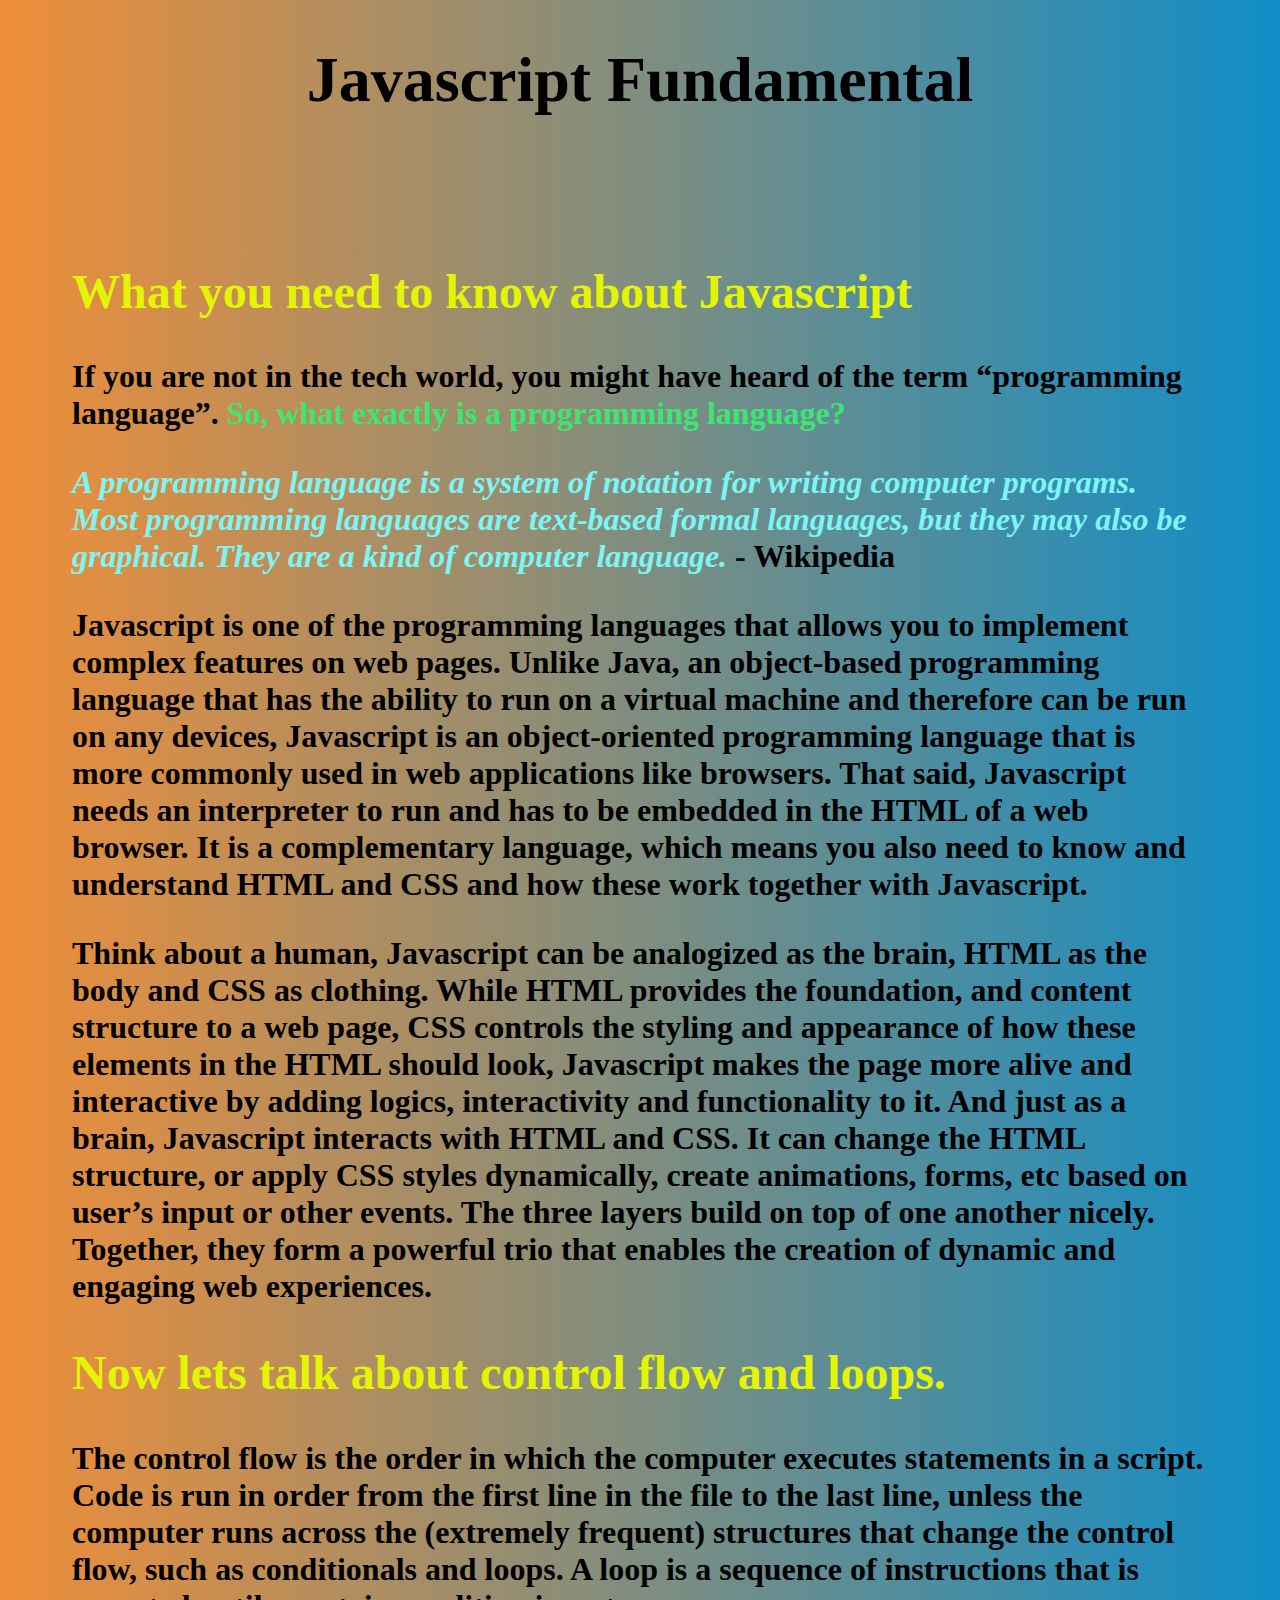
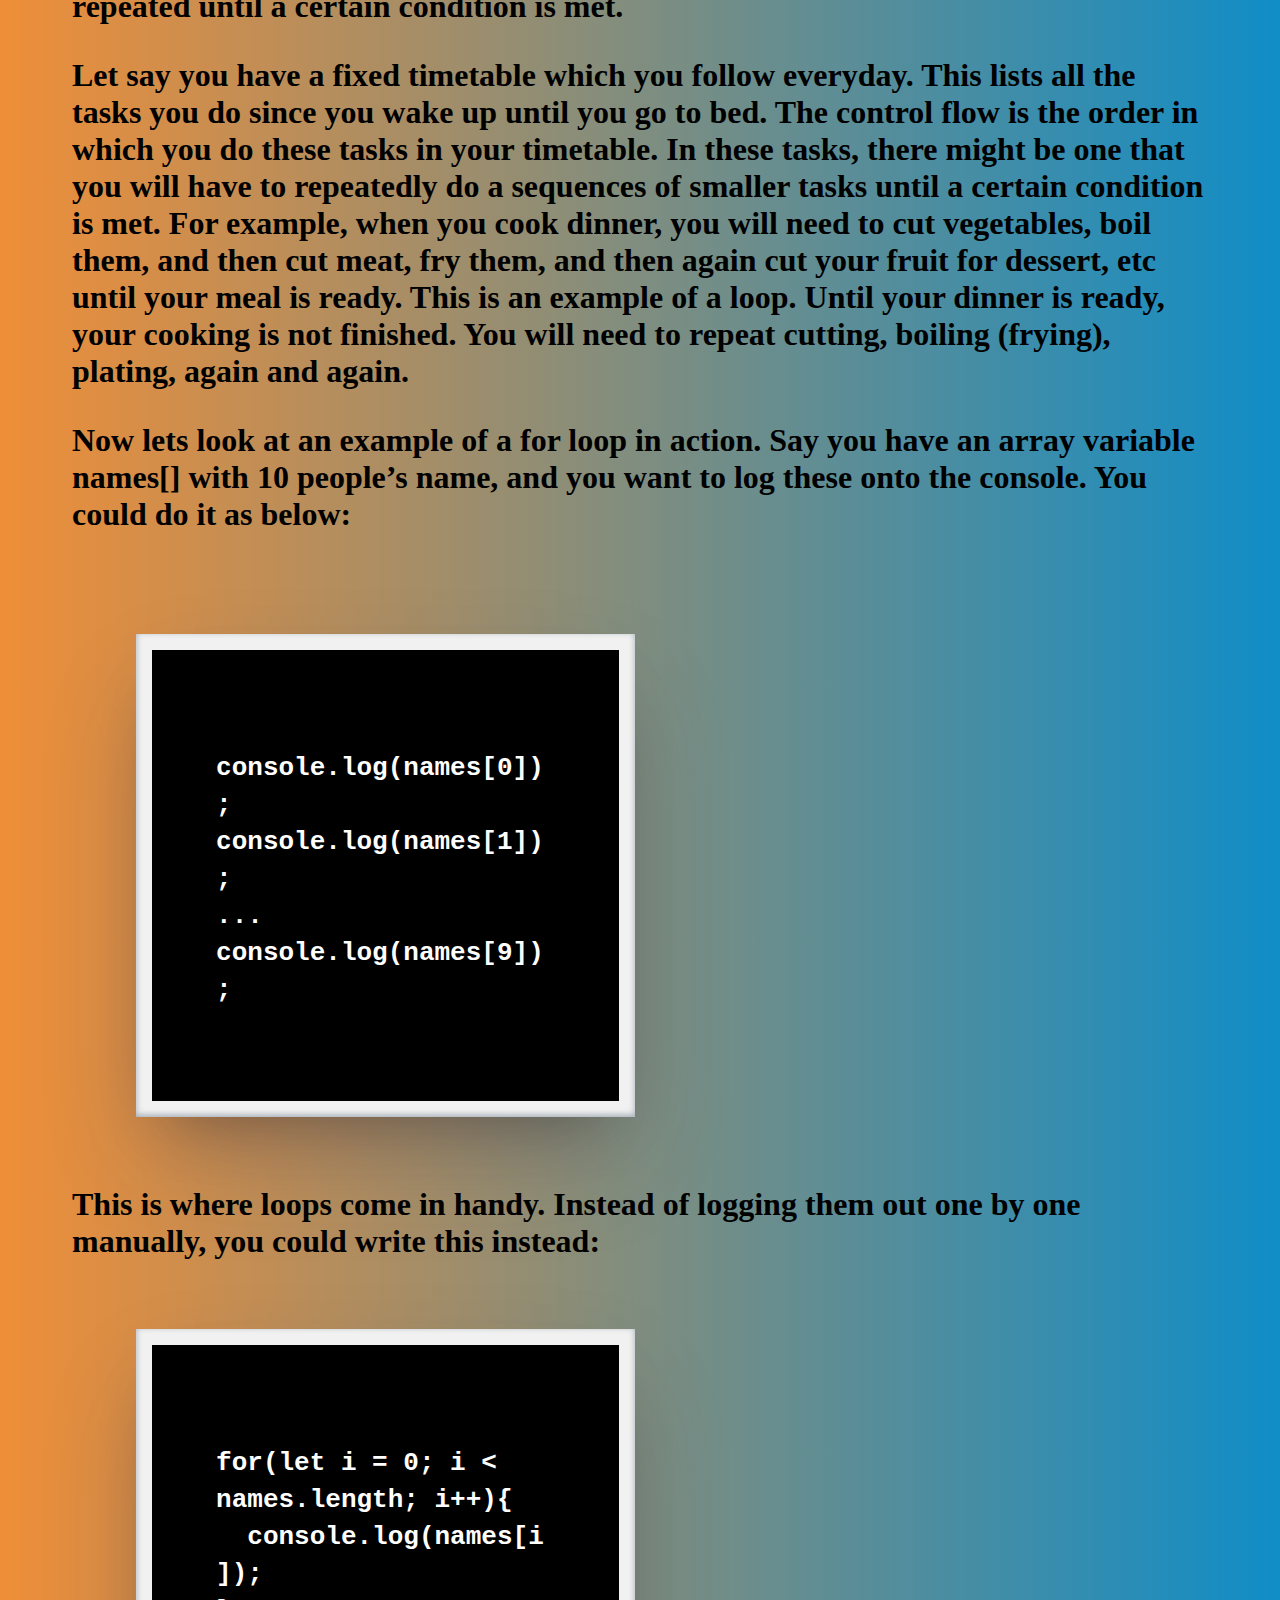
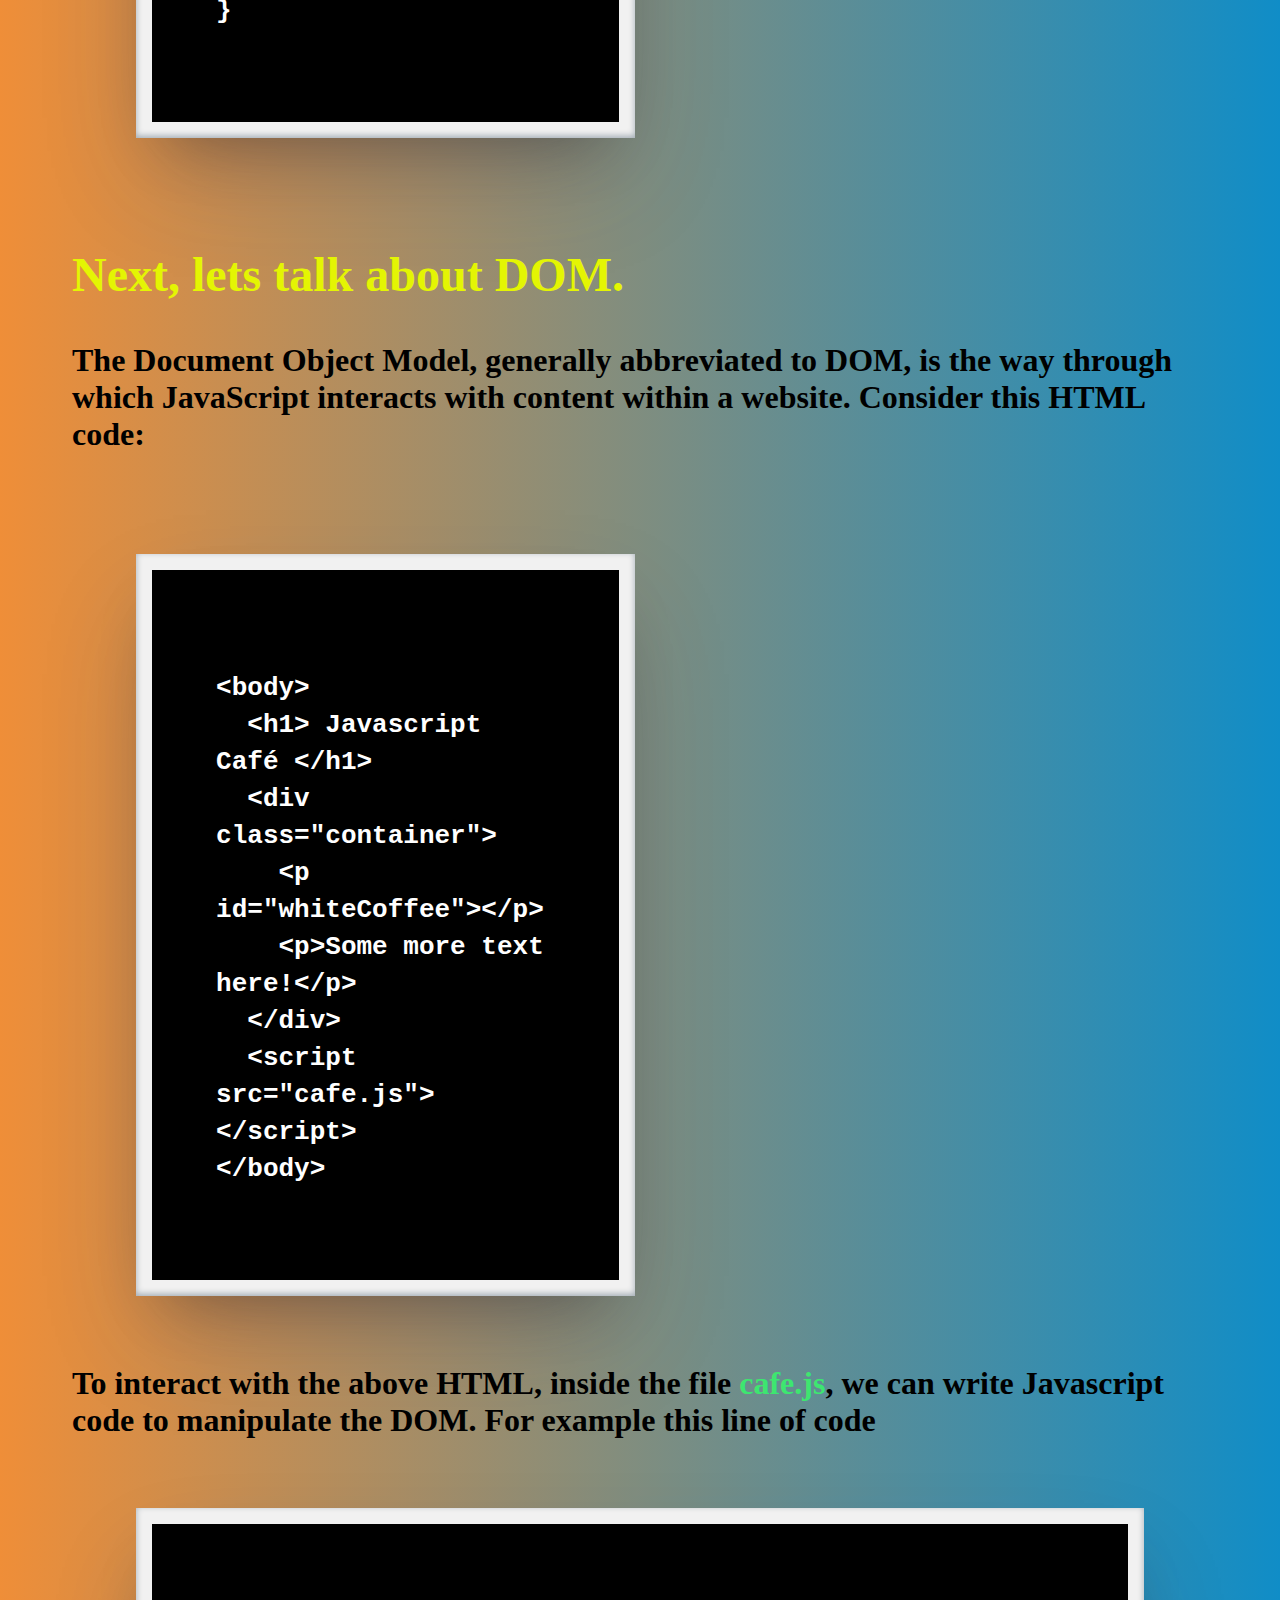
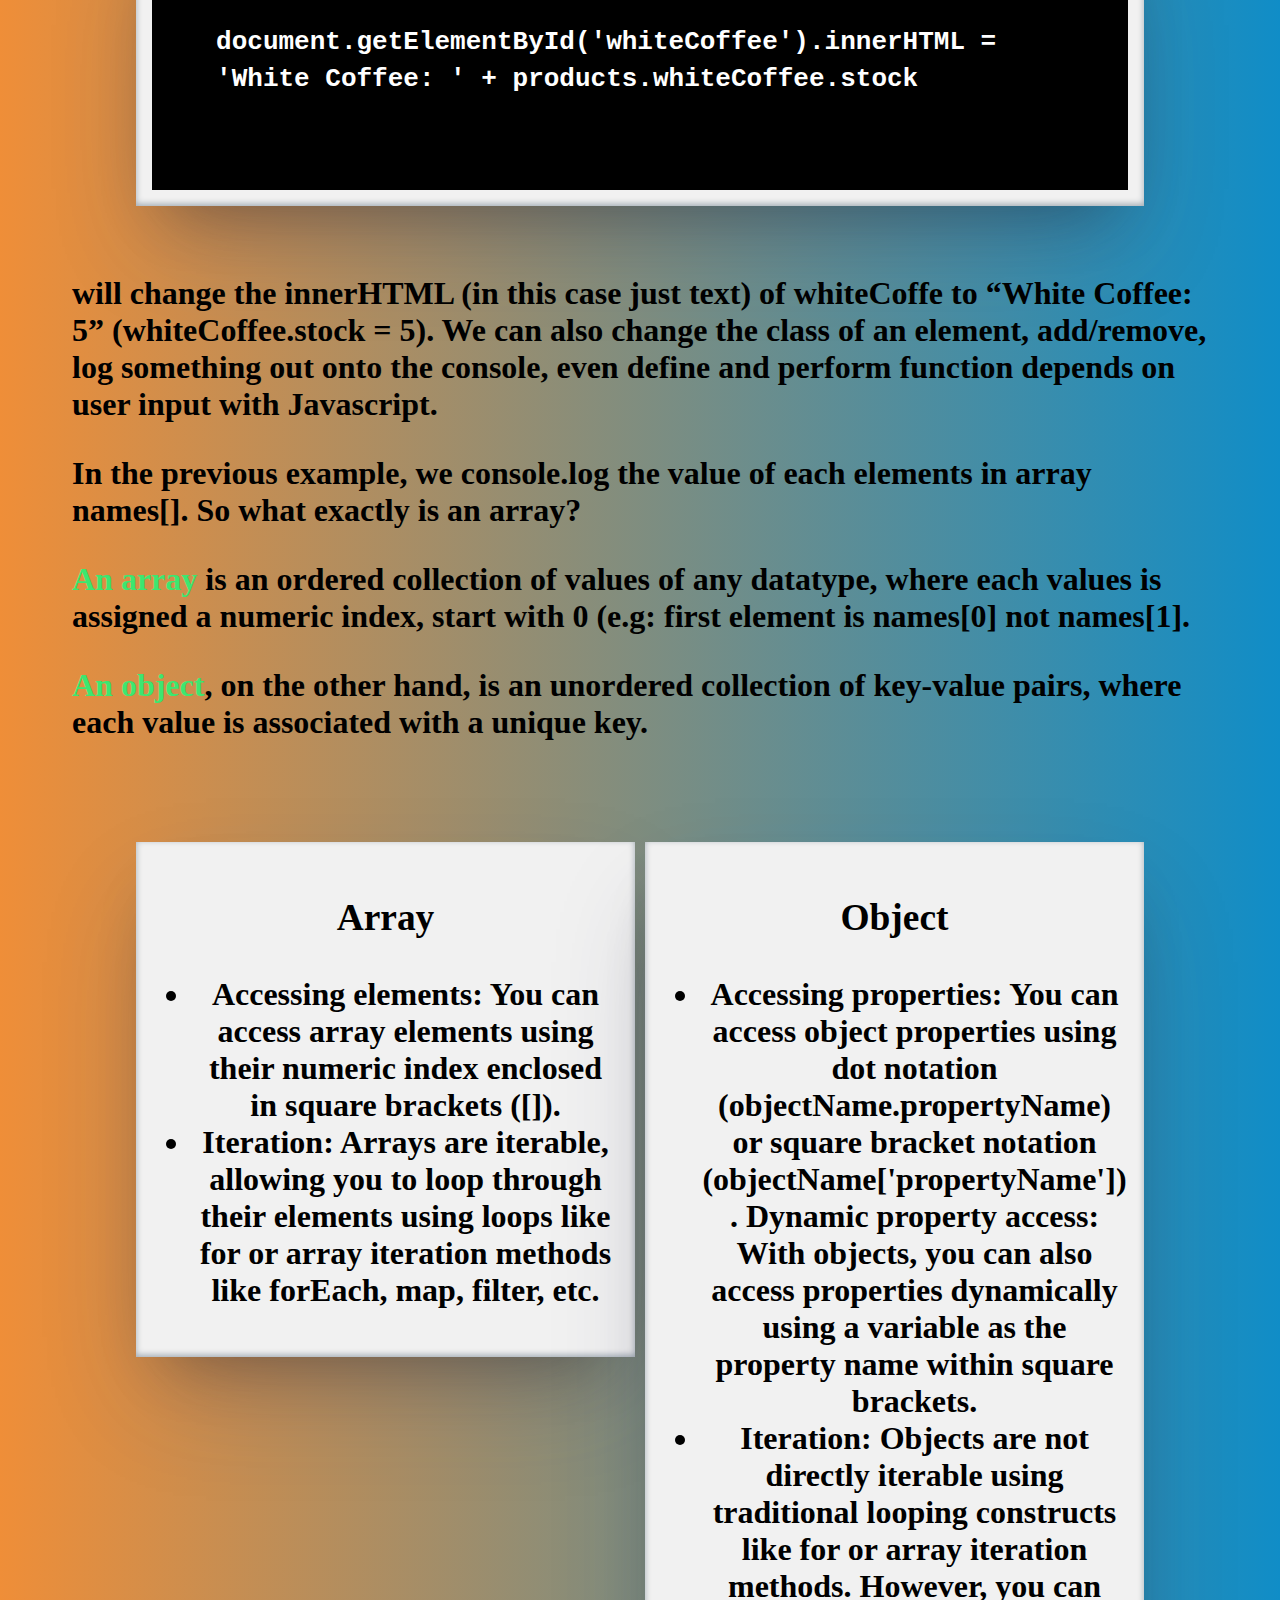
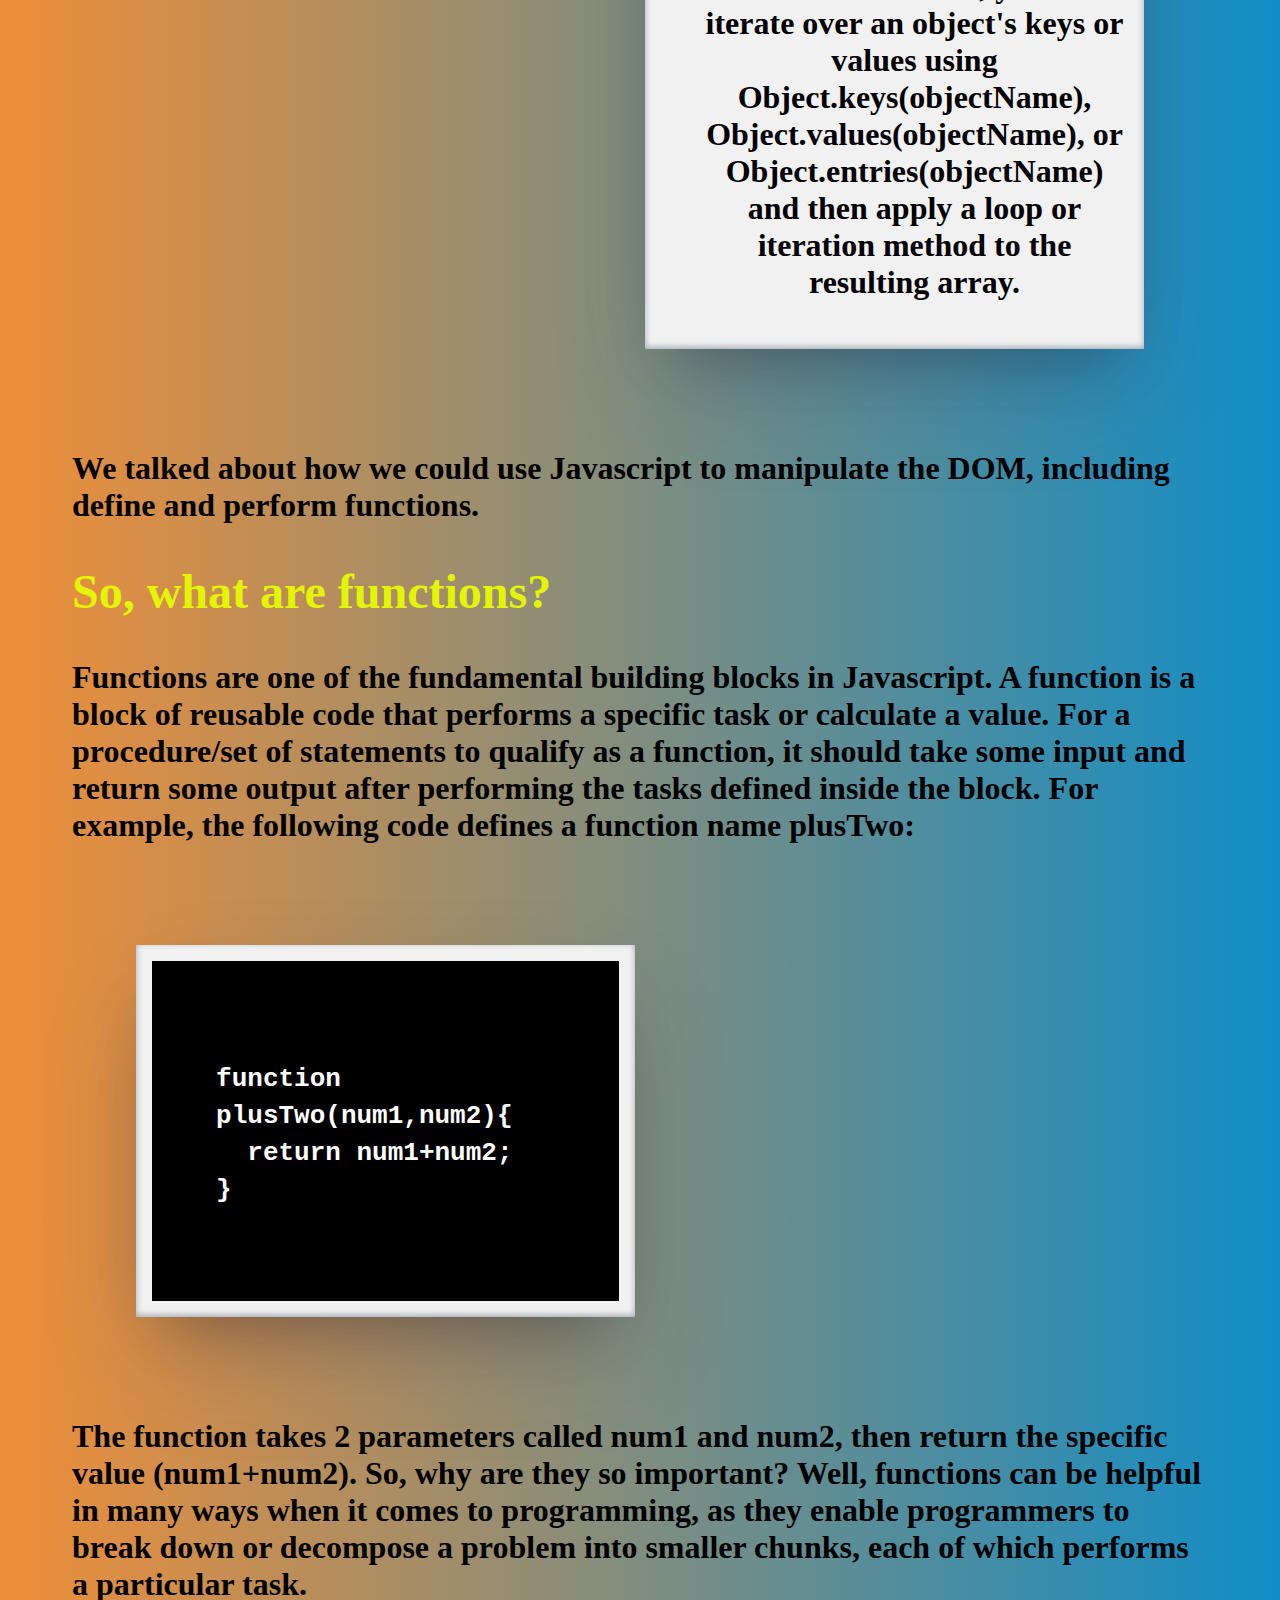
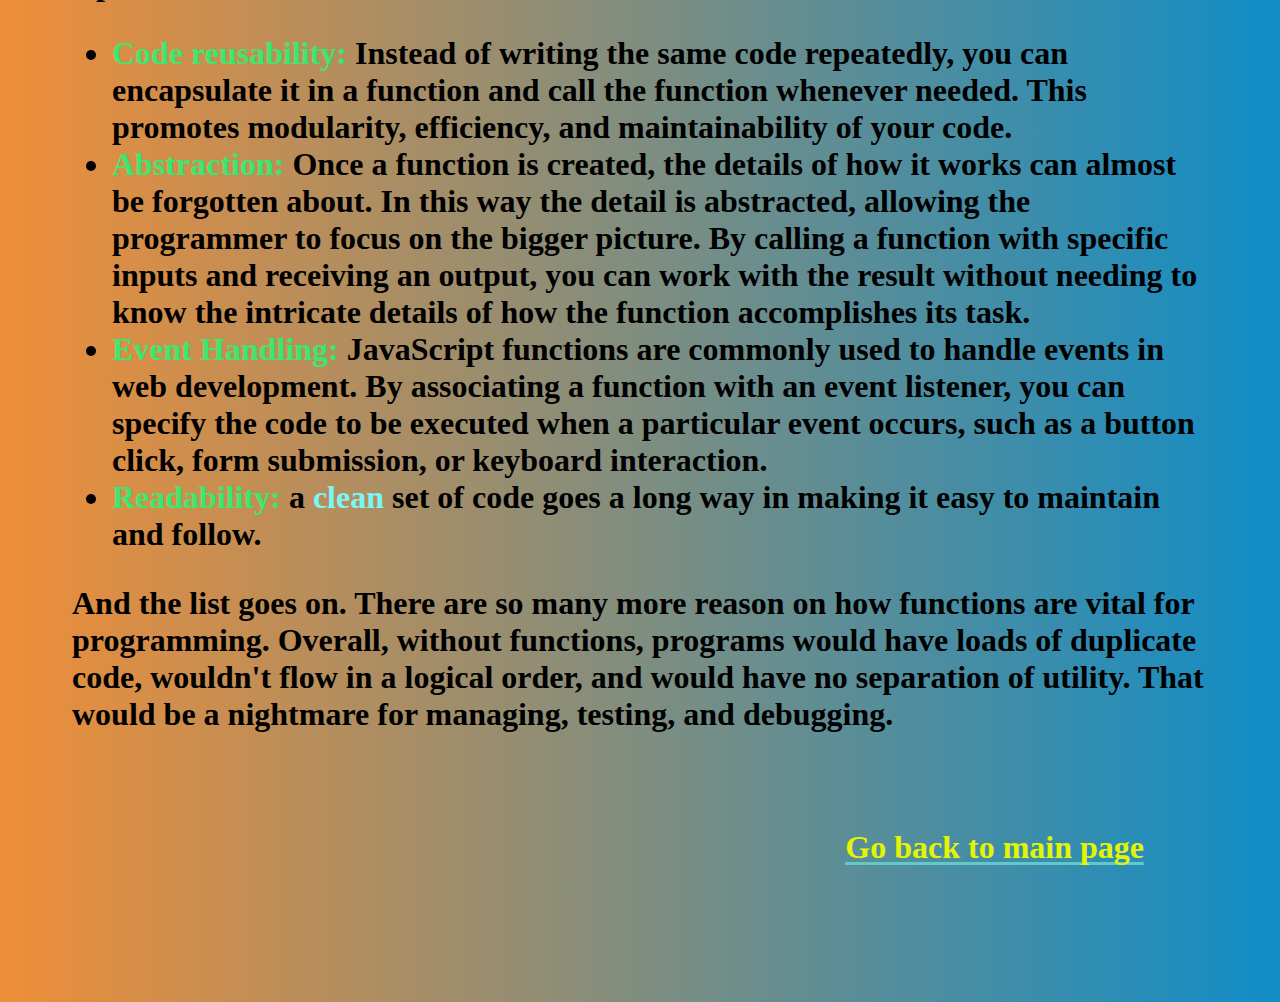
<file: blog/javascript-dom.html>
<!DOCTYPE html>
<html lang="en" class="caveat-font, blog-page">
  <head>
    <meta charset="UTF-8" />
    <meta name="viewport" content="width=device-width, initial-scale=1.0" />
    <link href="../styles/main.css" rel="stylesheet" type="text/css" />
    <link rel="preconnect" href="https://fonts.googleapis.com" />
    <link rel="preconnect" href="https://fonts.gstatic.com" crossorigin />
    <link
      href="https://fonts.googleapis.com/css2?family=Caveat&display=swap"
      rel="stylesheet"
    />
    <title>JS Fundamental</title>
  </head>

  <body>
    <h1>Javascript Fundamental</h1>
    <div style="text-align: left">

      <!-------------------------------PART 1------------------------------->
      <h2 class="text-yellow">What you need to know about Javascript</h2>
      <p>
        If you are not in the tech world, you might have heard of the term
        “programming language”.
        <span class="text-green"
          >So, what exactly is a programming language?</span
        >
      </p>
      <p>
        <cite class="text-blue"
          >A programming language is a system of notation for writing computer
          programs. Most programming languages are text-based formal languages,
          but they may also be graphical. They are a kind of computer language.
        </cite>
        - Wikipedia
      </p>
      <p>
        Javascript is one of the programming languages that allows you to
        implement complex features on web pages. Unlike Java, an object-based
        programming language that has the ability to run on a virtual machine
        and therefore can be run on any devices, Javascript is an
        object-oriented programming language that is more commonly used in web
        applications like browsers. That said, Javascript needs an interpreter
        to run and has to be embedded in the HTML of a web browser. It is a
        complementary language, which means you also need to know and understand
        HTML and CSS and how these work together with Javascript.
      </p>
      <p>
        Think about a human, Javascript can be analogized as the brain, HTML as
        the body and CSS as clothing. While HTML provides the foundation, and
        content structure to a web page, CSS controls the styling and appearance
        of how these elements in the HTML should look, Javascript makes the page
        more alive and interactive by adding logics, interactivity and
        functionality to it. And just as a brain, Javascript interacts with HTML
        and CSS. It can change the HTML structure, or apply CSS styles
        dynamically, create animations, forms, etc based on user’s input or
        other events. The three layers build on top of one another nicely.
        Together, they form a powerful trio that enables the creation of dynamic
        and engaging web experiences.
      </p>


      <!---------------------------------PART 2------------------------------->
      <h2 class="text-yellow">Now lets talk about control flow and loops.</h2>
      <p>
        The control flow is the order in which the computer executes statements
        in a script. Code is run in order from the first line in the file to the
        last line, unless the computer runs across the (extremely frequent)
        structures that change the control flow, such as conditionals and loops.
        A loop is a sequence of instructions that is repeated until a certain
        condition is met.
      </p>
      <p>
        Let say you have a fixed timetable which you follow everyday. This lists
        all the tasks you do since you wake up until you go to bed. The control
        flow is the order in which you do these tasks in your timetable. In
        these tasks, there might be one that you will have to repeatedly do a
        sequences of smaller tasks until a certain condition is met. For
        example, when you cook dinner, you will need to cut vegetables, boil
        them, and then cut meat, fry them, and then again cut your fruit for
        dessert, etc until your meal is ready. This is an example of a loop.
        Until your dinner is ready, your cooking is not finished. You will need
        to repeat cutting, boiling (frying), plating, again and again.
      </p>
      <p>
        Now lets look at an example of a for loop in action. Say you have an
        array variable names[] with 10 people’s name, and you want to log these
        onto the console. You could do it as below: 
        <div class="row">
          <div class="column">
            <div class="card">
                <div style='background-color:black; text-align:left;'>
                  <p class="whiteC">
                    <code class="text-white" style="word-wrap:break-word">
                        console.log(names[0]);<br>
                        console.log(names[1]);<br>
                        ... <br>
                        console.log(names[9]);<br>
                    </code>
                  </p>
                </div>
            </div>
          </div>
        </div>
        This is where loops come in handy. Instead of logging them out one by one manually, you
        could write this instead: 
        <div class="row">
          <div class="column">
            <div class="card">
                <div style='background-color:black; text-align:left;'>
                  <p class="whiteC">
                    <code class="text-white" style="word-wrap:break-word">
        
                      for(let i = 0; i < names.length; i++){<br>
                        &nbsp;&nbsp;console.log(names[i]); <br>
                      }
                    </code>
                  </p>
                </div>
            </div>
          </div>
        </div>
      </p>


      <!------------------------------------------PART 3------------------------------------------------->
      <h2 class="text-yellow">Next, lets talk about DOM.</h2>
      <p>The Document Object Model, generally abbreviated to DOM, is the way through which JavaScript interacts with content within a website. 
        Consider this HTML code:

        <div class="row">
          <div class="column">
            <div class="card">
                <div style='background-color:black; text-align:left;'>
                  <p class="whiteC">
                    <code class="text-white" style="word-wrap:break-word">
        
                  &lt;body&gt;<br>
                  &nbsp;&nbsp;&lt;h1&gt; Javascript Café &lt;/h1&gt;<br>
                  &nbsp;&nbsp;&lt;div class="container"&gt;<br>
                  &nbsp;&nbsp;&nbsp;&nbsp;&lt;p id="whiteCoffee"&gt;&lt;/p&gt;<br>
                  &nbsp;&nbsp;&nbsp;&nbsp;&lt;p&gt;Some more text here!&lt;/p&gt;<br>
                  &nbsp;&nbsp;&lt;/div&gt;<br>
                  &nbsp;&nbsp;&lt;script src="cafe.js"&gt;&lt;/script&gt;<br>
                  &lt;/body&gt;<br>

                    </code>
                  </p>
                </div>
            </div>
          </div>
        </div>

        To interact with the above HTML, inside the file <span class="text-green">cafe.js</span>, we can write Javascript code to manipulate the DOM. 
        For example this line of code
        <div class="row">
          <div class="column" style="width:100%">
            <div class="card">
              <div style='background-color:black; text-align:left;'>
                <p class='whiteC'>
                  <code class="text-white" style="word-wrap:break-word">
      
                    document.getElementById('whiteCoffee').innerHTML = 'White Coffee: ' + products.whiteCoffee.stock
      
                  </code>
                </p>
              </div>
            </div>
          </div>
        </div>
        will change the innerHTML (in this case just text) of whiteCoffe to “White Coffee: 5” (whiteCoffee.stock = 5).
        We can also change the class of an element, add/remove, log something out onto the console, even define and perform function depends on user input with Javascript.
      </p>


      <!--------------------------------------------------PART 4---------------------------------------------------->
      <p>In the previous example, we console.log the value of each elements in array names[]. So what exactly is an array? 
        <p><span class="text-green">An array</span> is an ordered collection of values of any datatype, where each values 
        is assigned a numeric index, start with 0 (e.g: first element is names[0] not names[1]. 
      </p>
      <p>
        <span class="text-green">An object</span>, on the other hand, is an unordered collection of key-value pairs, where each value is associated with a unique key. 
      </p>


      <div class="row">

        <div class="column">
          <div class="card" style="word-wrap:break-word">
            <h3>Array</h3>
              <ul>
                <li>Accessing elements: You can access array elements using their numeric index enclosed in square brackets ([]).</li>
                <li>Iteration: Arrays are iterable, allowing you to loop through their elements using loops like for or array iteration methods like forEach, map, filter, etc.</li>
              </ul>
          </div>
        </div>
        
        <div class="column">
          <div class="card" style="word-wrap:break-word">
            <h3>Object</h3>
            <ul>
              <li>
                Accessing properties: You can access object properties using dot notation (objectName.propertyName) 
                or square bracket notation (objectName['propertyName']). Dynamic property access: With objects, you can 
                also access properties dynamically using a variable as the property name within square brackets.
              </li>
              <li>
                Iteration: Objects are not directly iterable using traditional looping constructs like for or array 
                iteration methods. However, you can iterate over an object's keys or values using Object.keys(objectName), 
                Object.values(objectName), or Object.entries(objectName) and then apply a loop or iteration method to 
                the resulting array.
              </li>
            </ul>
          </div>
        </div>
    </div>

    <!----------------------------------------PART 5------------------------------------------------------------->
    <p>
      We talked about how we could use Javascript to manipulate the DOM, including define and perform functions. 
      <h2 class="text-yellow">So, what are functions?</h2> 
      Functions are one of the fundamental building blocks in Javascript. 
      A function is a block of reusable code that performs a specific task or calculate a value. 
      For a procedure/set of statements to qualify as a function, it should take some input and return some output after 
      performing the tasks defined inside the block. For example, the following code defines a function name plusTwo:
    </p>
    <div class="row">
      <div class="column">
        <div class="card">
          <div style='background-color:black; text-align:left;'>
            <p class='whiteC'>
              <code class="text-white" style="word-wrap:break-word">
  
                function plusTwo(num1,num2){<br>
                  &nbsp;&nbsp;return num1+num2;<br>
                }<br>
              
  
              </code>
            </p>
          </div>
        </div>
      </div>
    </div>

    <p>
      The function takes 2 parameters called num1 and num2, then return the specific value (num1+num2).
      So, why are they so important? 
      Well, functions can be helpful in many ways when it comes to programming, as they enable programmers 
      to break down or decompose a problem into smaller chunks, each of which performs a particular task.
      <ul>
        <li>
          <span class="text-green">Code reusability: </span>Instead of writing the same code repeatedly, you 
          can encapsulate it in a function and call the function whenever needed. This promotes modularity, 
          efficiency, and maintainability of your code.
        </li>
        <li>
          <span class="text-green">Abstraction: </span>Once a function is created, the details of how it works can 
          almost be forgotten about. In this way the detail is abstracted, allowing the programmer to focus on 
          the bigger picture. By calling a function with specific inputs and receiving an output, you can work 
          with the result without needing to know the intricate details of how the function accomplishes its task.
        </li>
        <li>
          <span class ="text-green">Event Handling: </span>JavaScript functions are commonly used to handle events in 
          web development. By associating a function with an event listener, you can specify the code to be executed 
          when a particular event occurs, such as a button click, form submission, or keyboard interaction.
        </li>
        <li>
          <span class="text-green">Readability: </span>a <span class="text-blue">clean</span> set of code goes a long way 
          in making it easy to maintain and follow.
        </li>
      </ul>
      And the list goes on. There are so many more reason on how functions are vital for programming. Overall, without 
      functions, programs would have loads of duplicate code, wouldn't flow in a logical order, and would have no 
      separation of utility. That would be a nightmare for managing, testing, and debugging. 
    </p>

    <div style="text-align: right">
      <a href="../index.html" class="text-yellow">Go back to main page</a>
    </div>


  </body>
</html>
</file>
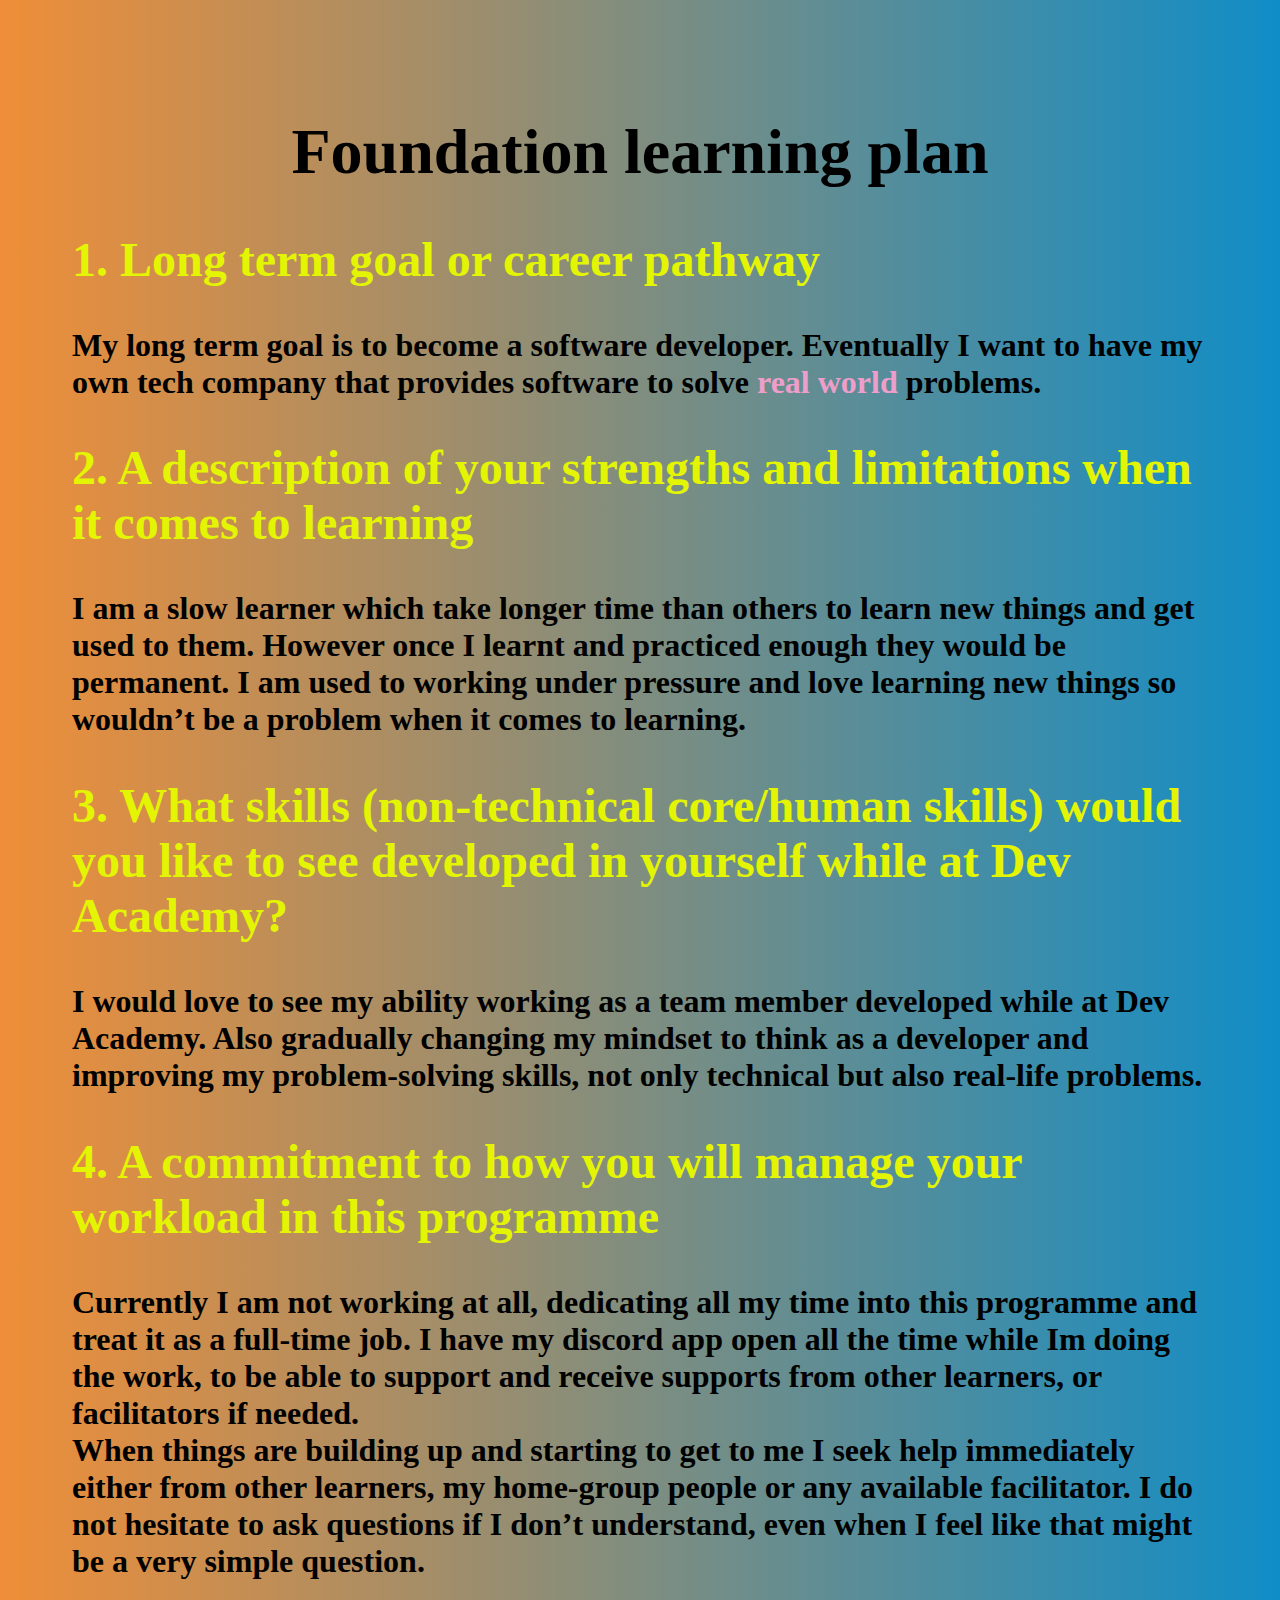
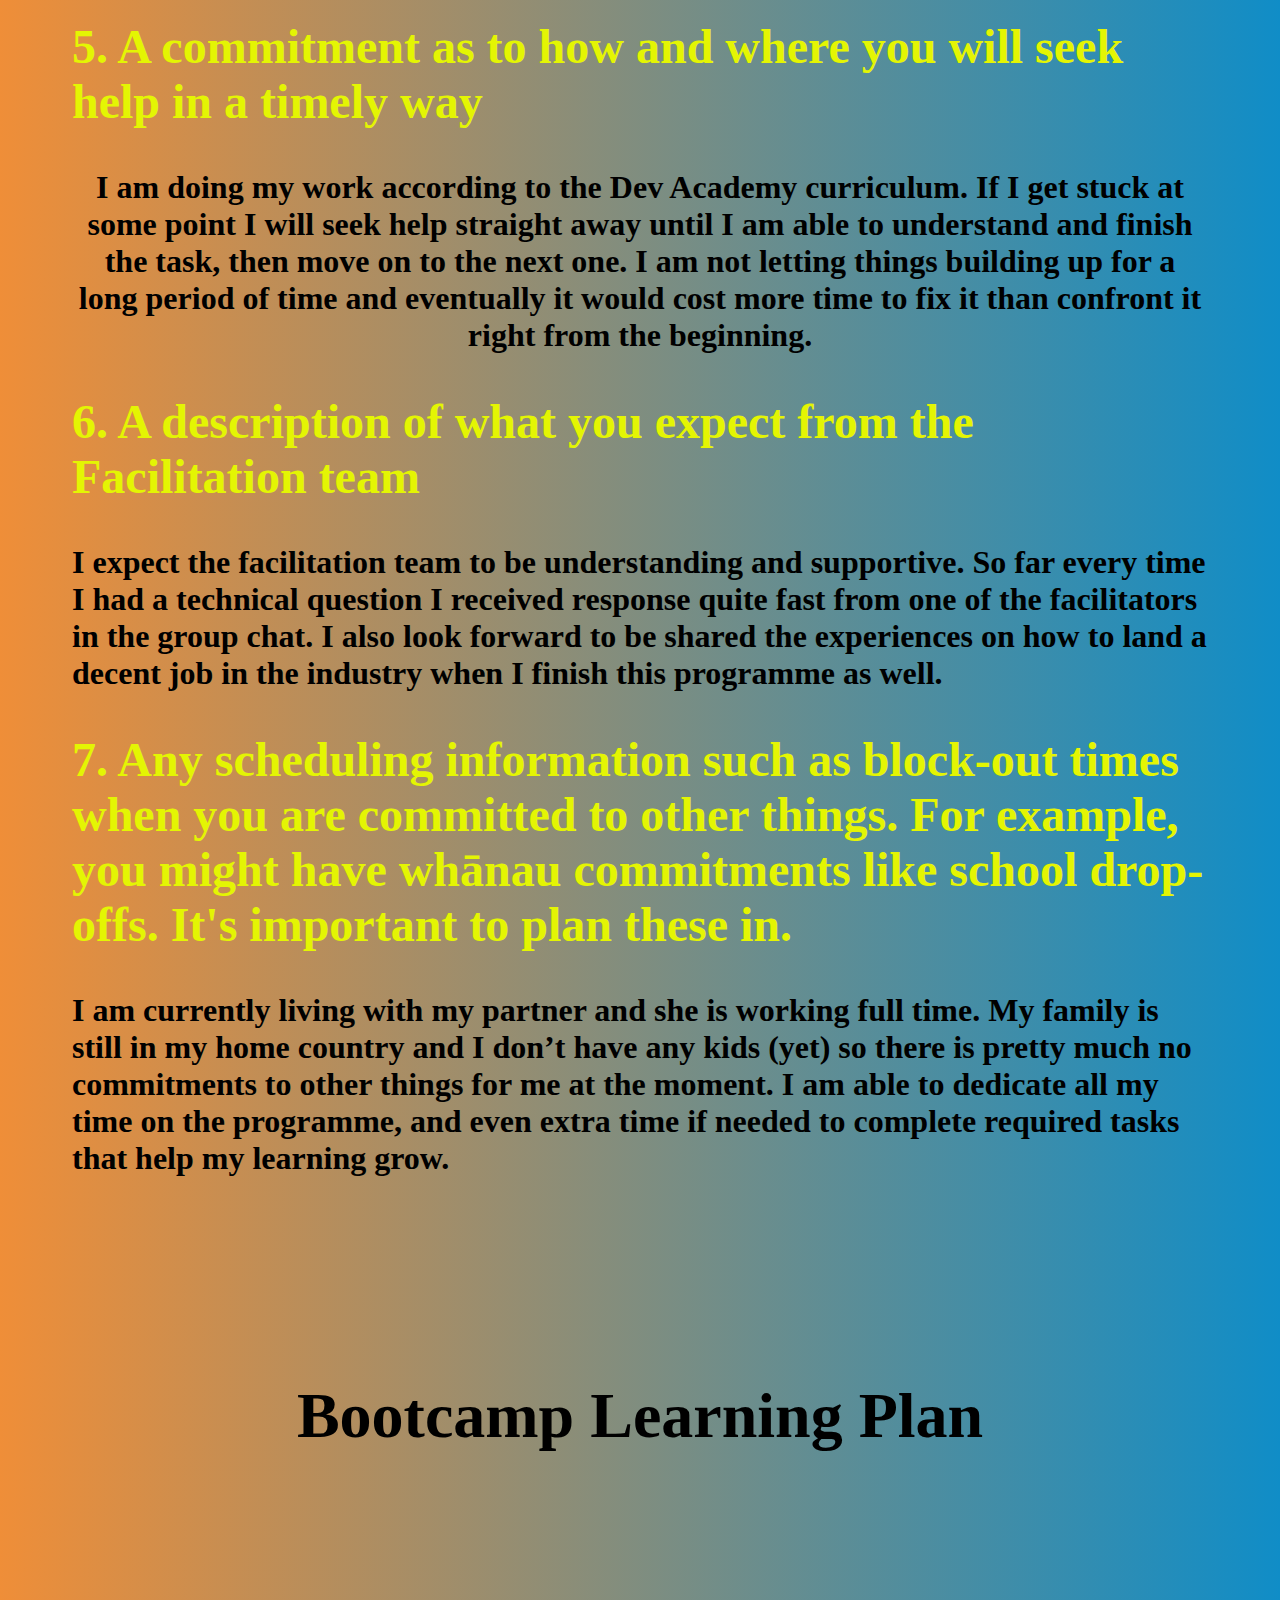
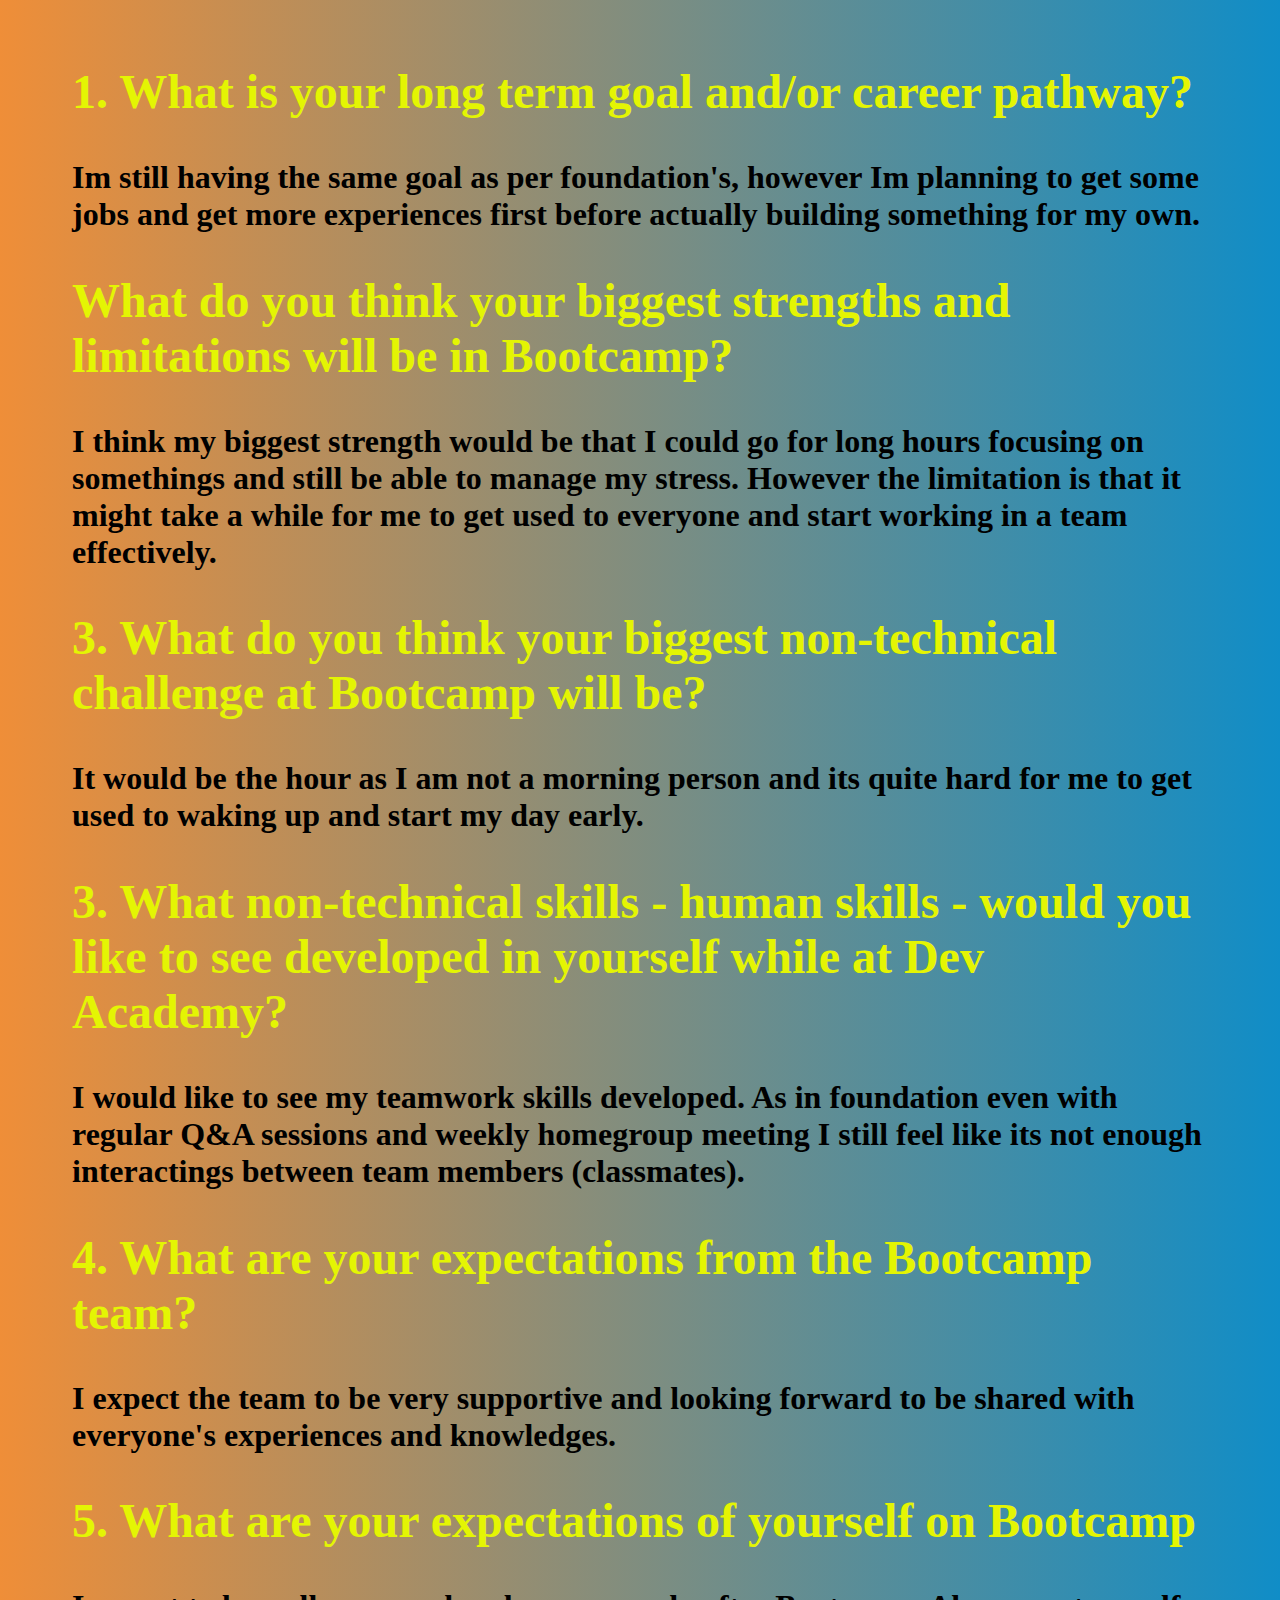
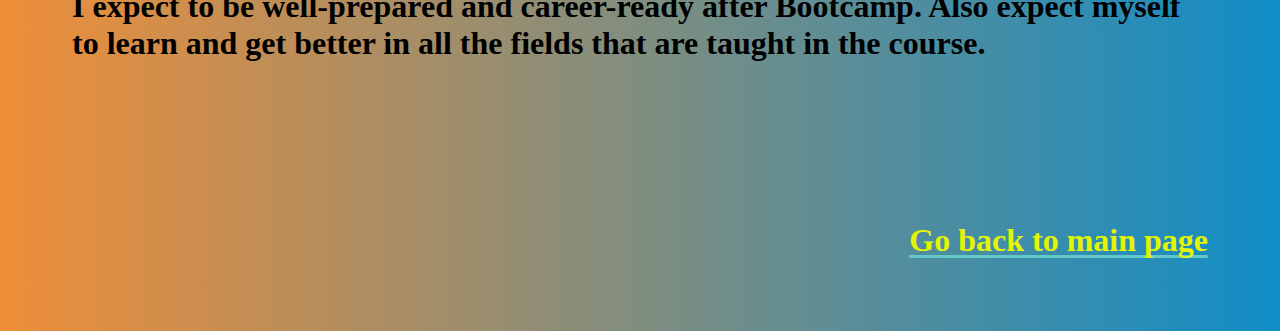
<file: blog/learning-plan.html>
<!DOCTYPE html>
<html lang="en" class="caveat-font, blog-page">
  <head>
    <meta charset="UTF-8" />
    <meta name="viewport" content="width=device-width, initial-scale=1.0" />
    <link href="../styles/main.css" rel="stylesheet" type="text/css" />
    <link rel="preconnect" href="https://fonts.googleapis.com" />
    <link rel="preconnect" href="https://fonts.gstatic.com" crossorigin />
    <link
      href="https://fonts.googleapis.com/css2?family=Caveat&display=swap"
      rel="stylesheet"
    />
    <title>My learning Plan</title>
  </head>
  <body>
    <div>
      <h1>Foundation learning plan</h1>
      <h2 style="text-align: left" class="text-yellow">
        1. Long term goal or career pathway
      </h2>
      <p style="text-align: left">
        My long term goal is to become a software developer. Eventually I want
        to have my own tech company that provides software to solve
        <span class="text-pink">real world</span>
        problems.
      </p>
      <h2 style="text-align: left" class="text-yellow">
        2. A description of your strengths and limitations when it comes to
        learning
      </h2>
      <p style="text-align: left">
        I am a slow learner which take longer time than others to learn new
        things and get used to them. However once I learnt and practiced enough
        they would be permanent. I am used to working under pressure and love
        learning new things so wouldn’t be a problem when it comes to learning.
      </p>
      <h2 style="text-align: left" class="text-yellow">
        3. What skills (non-technical core/human skills) would you like to see
        developed in yourself while at Dev Academy?
      </h2>
      <p style="text-align: left">
        I would love to see my ability working as a team member developed while
        at Dev Academy. Also gradually changing my mindset to think as a
        developer and improving my problem-solving skills, not only technical
        but also real-life problems.
      </p>
      <h2 style="text-align: left" class="text-yellow">
        4. A commitment to how you will manage your workload in this programme
      </h2>
      <p style="text-align: left">
        Currently I am not working at all, dedicating all my time into this
        programme and treat it as a full-time job. I have my discord app open
        all the time while Im doing the work, to be able to support and receive
        supports from other learners, or facilitators if needed.
        <br />
        When things are building up and starting to get to me I seek help
        immediately either from other learners, my home-group people or any
        available facilitator. I do not hesitate to ask questions if I don’t
        understand, even when I feel like that might be a very simple question.
      </p>
      <h2 style="text-align: left" class="text-yellow">
        5. A commitment as to how and where you will seek help in a timely way
      </h2>
      <p class="text-align:left;">
        I am doing my work according to the Dev Academy curriculum. If I get
        stuck at some point I will seek help straight away until I am able to
        understand and finish the task, then move on to the next one. I am not
        letting things building up for a long period of time and eventually it
        would cost more time to fix it than confront it right from the
        beginning.
      </p>
      <h2 style="text-align: left" class="text-yellow">
        6. A description of what you expect from the Facilitation team
      </h2>
      <p style="text-align: left">
        I expect the facilitation team to be understanding and supportive. So
        far every time I had a technical question I received response quite fast
        from one of the facilitators in the group chat. I also look forward to
        be shared the experiences on how to land a decent job in the industry
        when I finish this programme as well.
      </p>
      <h2 style="text-align: left" class="text-yellow">
        7. Any scheduling information such as block-out times when you are
        committed to other things. For example, you might have whānau
        commitments like school drop-offs. It's important to plan these in.
      </h2>
      <p style="text-align: left">
        I am currently living with my partner and she is working full time. My
        family is still in my home country and I don’t have any kids (yet) so
        there is pretty much no commitments to other things for me at the
        moment. I am able to dedicate all my time on the programme, and even
        extra time if needed to complete required tasks that help my learning
        grow.
      </p>
    </div>

    <div>
      <h1>Bootcamp Learning Plan</h1>
    </div>
    <div style="text-align: left">
      <h2 class="text-yellow">
        1. What is your long term goal and/or career pathway?
      </h2>
      <p>
        Im still having the same goal as per foundation's, however Im planning
        to get some jobs and get more experiences first before actually building
        something for my own.
      </p>
      <h2 class="text-yellow">
        What do you think your biggest strengths and limitations will be in
        Bootcamp?
      </h2>
      <p>
        I think my biggest strength would be that I could go for long hours
        focusing on somethings and still be able to manage my stress. However
        the limitation is that it might take a while for me to get used to
        everyone and start working in a team effectively.
      </p>
      <h2 class="text-yellow">
        3. What do you think your biggest non-technical challenge at Bootcamp
        will be?
      </h2>
      <p>
        It would be the hour as I am not a morning person and its quite hard for
        me to get used to waking up and start my day early.
      </p>
      <h2 class="text-yellow">
        3. What non-technical skills - human skills - would you like to see
        developed in yourself while at Dev Academy?
      </h2>
      <p>
        I would like to see my teamwork skills developed. As in foundation even
        with regular Q&A sessions and weekly homegroup meeting I still feel like
        its not enough interactings between team members (classmates).
      </p>
      <h2 class="text-yellow">
        4. What are your expectations from the Bootcamp team?
      </h2>
      <p>
        I expect the team to be very supportive and looking forward to be shared
        with everyone's experiences and knowledges.
      </p>
      <h2 class="text-yellow">
        5. What are your expectations of yourself on Bootcamp
      </h2>
      <p>
        I expect to be well-prepared and career-ready after Bootcamp. Also
        expect myself to learn and get better in all the fields that are taught
        in the course.
      </p>
    </div>

    <div style="text-align: right">
      <a href="../index.html" class="text-yellow">Go back to main page</a>
    </div>
  </body>
</html>
</file>
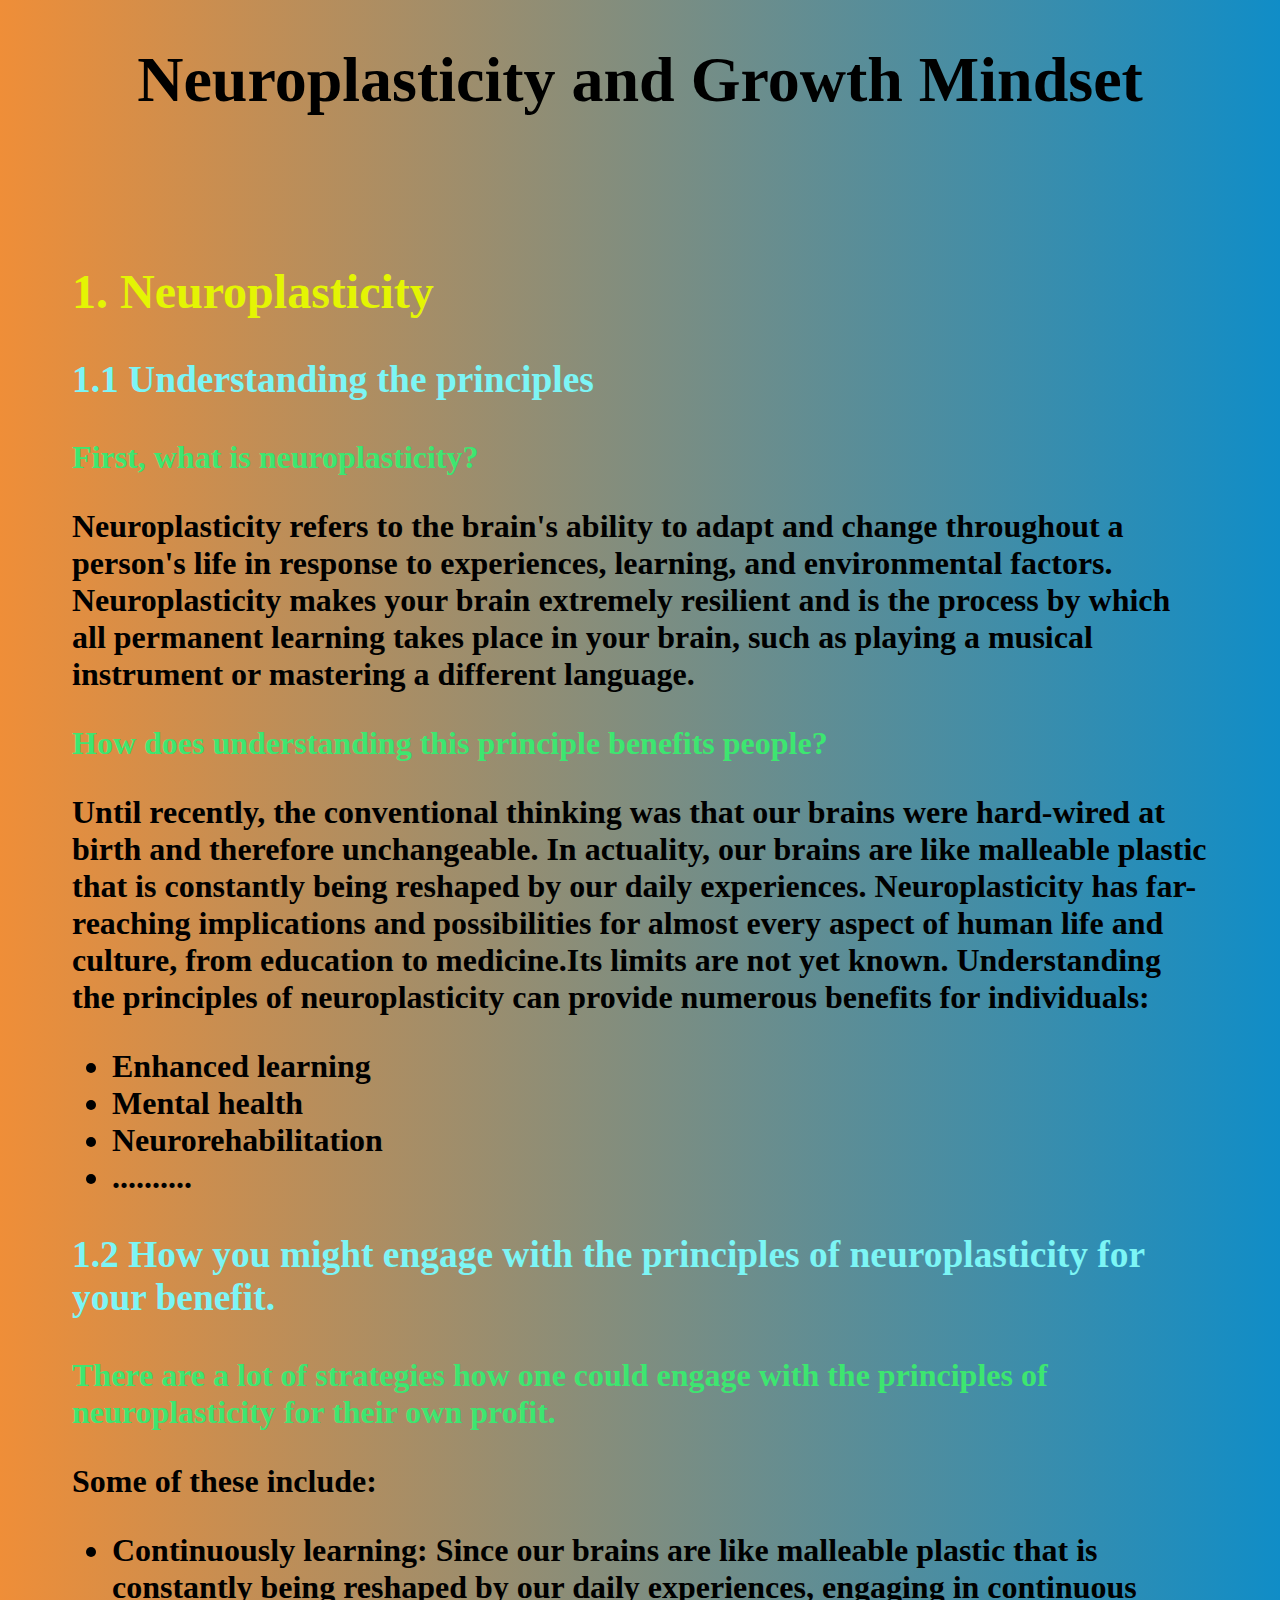
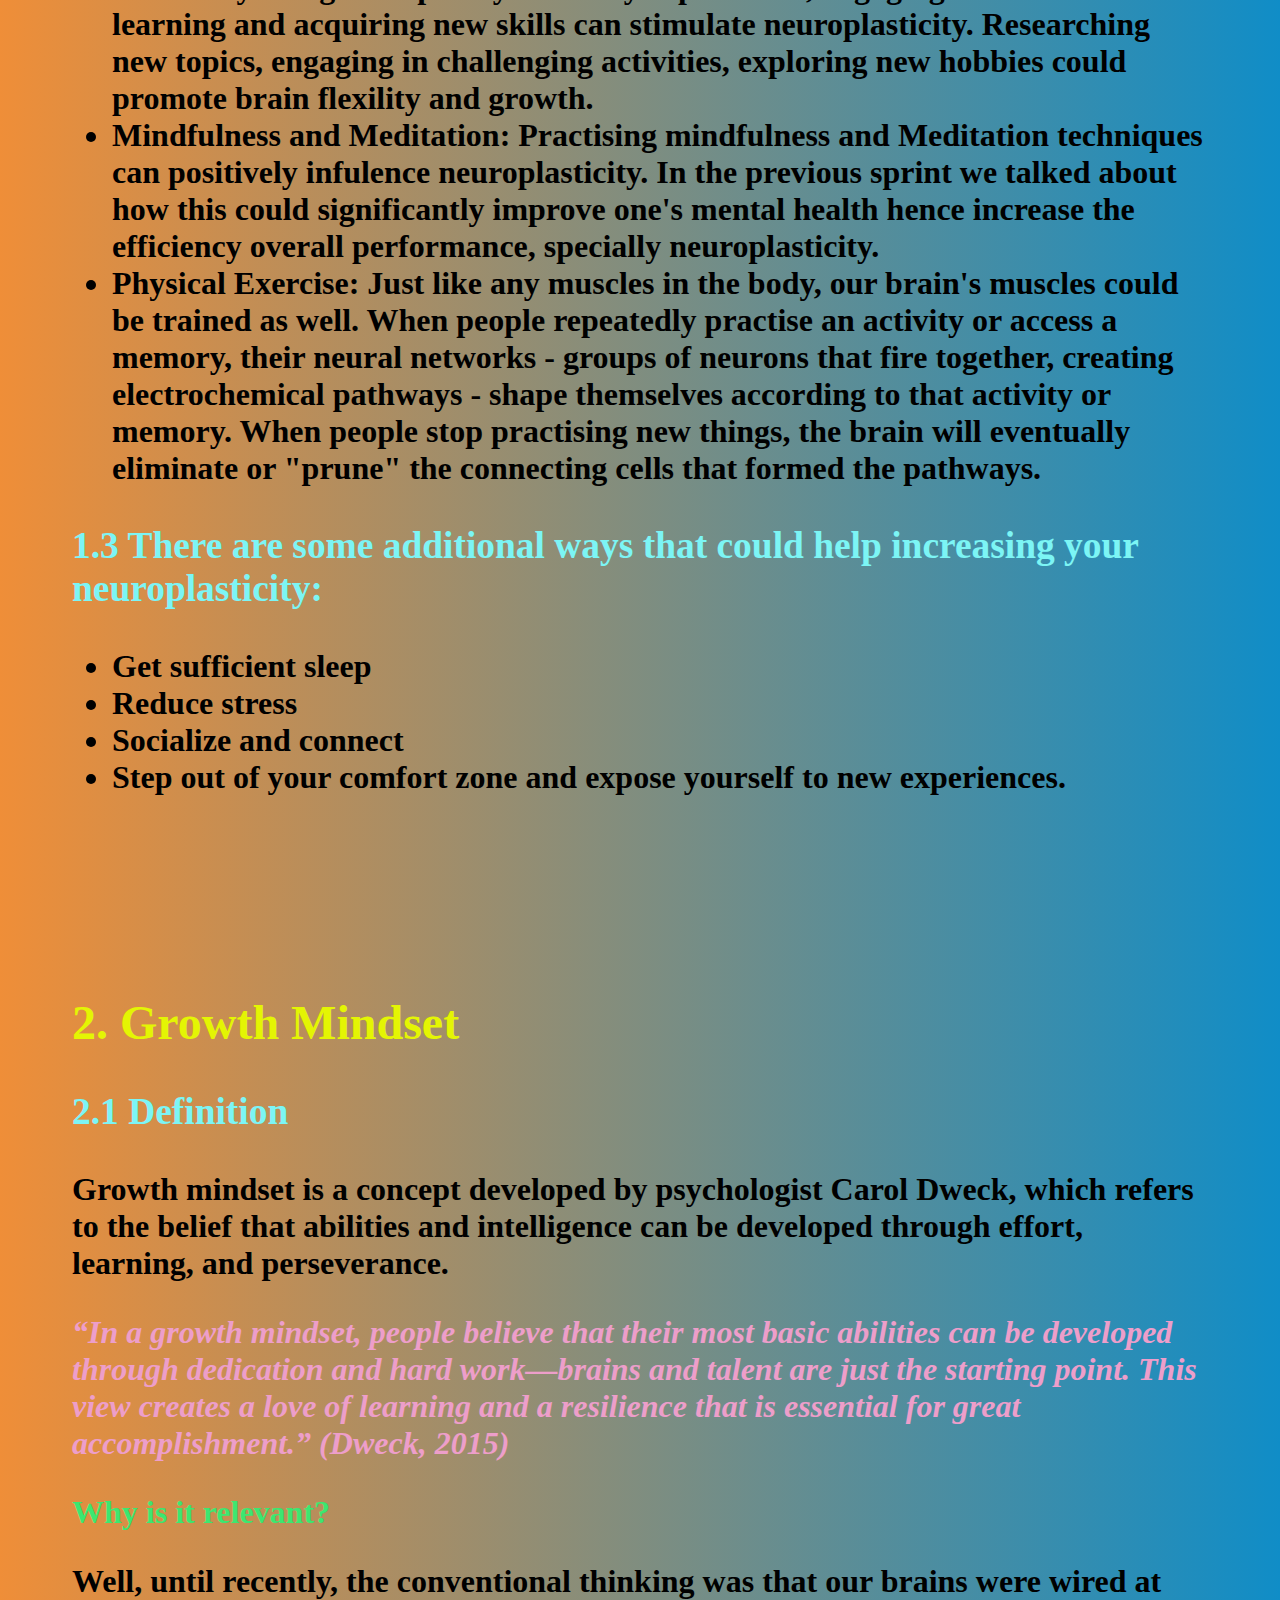
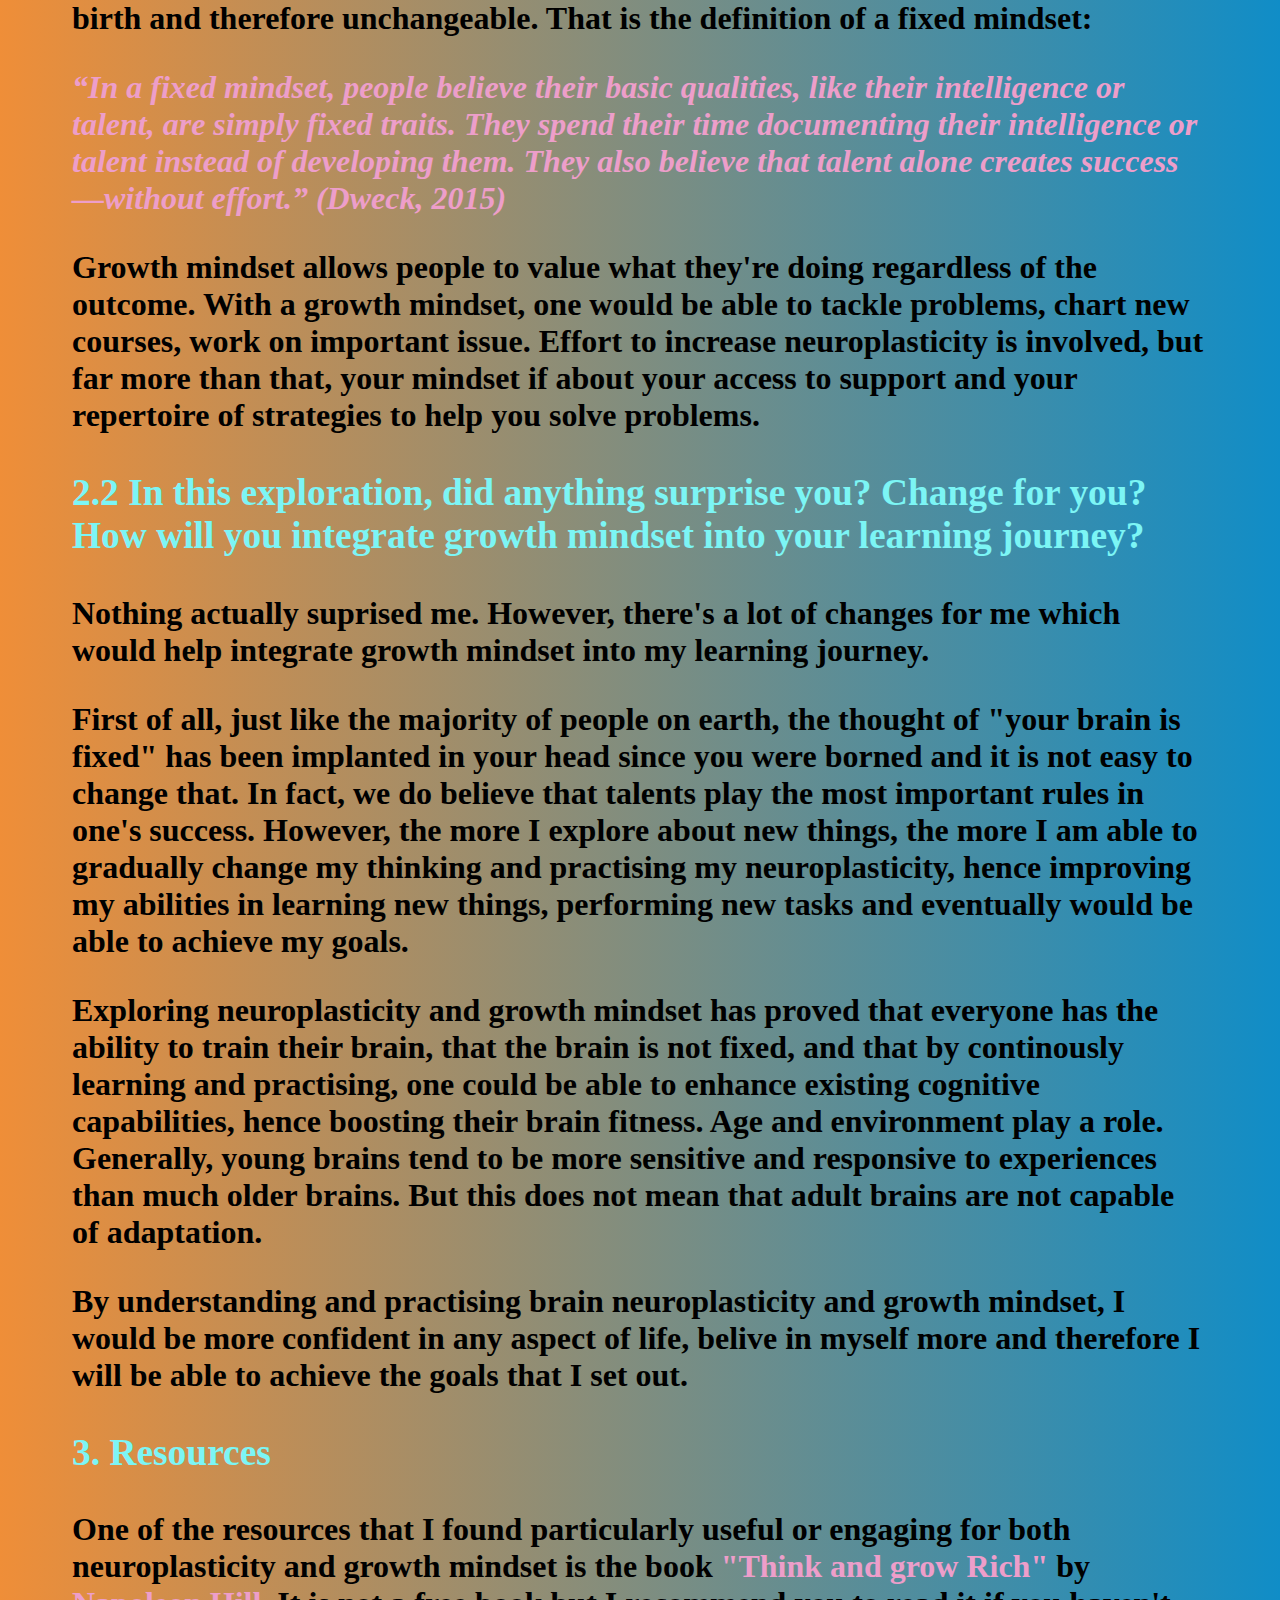
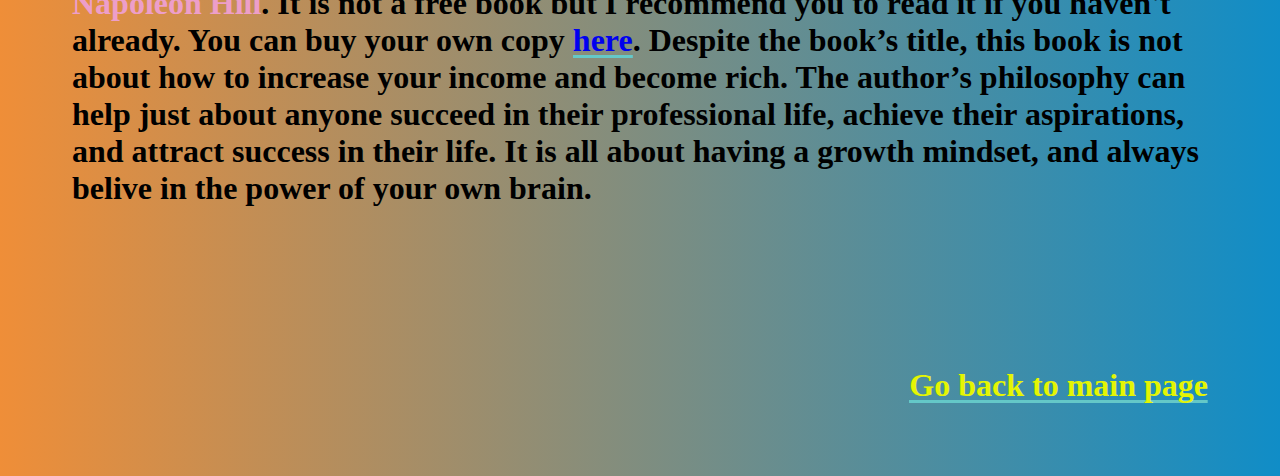
<file: blog/neuroplasticity.html>
<!DOCTYPE html>
<html lang="en" class="caveat-font, blog-page">
  <head>
    <meta charset="UTF-8" />
    <meta name="viewport" content="width=device-width, initial-scale=1.0" />
    <link href="../styles/main.css" rel="stylesheet" type="text/css" />
    <link rel="preconnect" href="https://fonts.googleapis.com" />
    <link rel="preconnect" href="https://fonts.gstatic.com" crossorigin />
    <link
      href="https://fonts.googleapis.com/css2?family=Caveat&display=swap"
      rel="stylesheet"
    />
    <title>Neuroplasticity and Growth Mindset</title>
  </head>
  <body>

      <h1>Neuroplasticity and Growth Mindset</h1>

    <div style="text-align: left">
      <h2 class="text-yellow">1. Neuroplasticity</h2>
      <h3 class="text-blue">1.1 Understanding the principles</h3>
      <p class="text-green">First, what is neuroplasticity?</p>
      <p>
        Neuroplasticity refers to the brain's ability to adapt and change
        throughout a person's life in response to experiences, learning, and
        environmental factors. Neuroplasticity makes your brain extremely
        resilient and is the process by which all permanent learning takes
        place in your brain, such as playing a musical instrument or mastering
        a different language.
      </p>
      <p class="text-green">How does understanding this principle benefits people?</p>
      <p>
        Until recently, the conventional thinking was that our brains were
        hard-wired at birth and therefore unchangeable. In actuality, our
        brains are like malleable plastic that is constantly being reshaped by
        our daily experiences. Neuroplasticity has far-reaching implications
        and possibilities for almost every aspect of human life and culture,
        from education to medicine.Its limits are not yet known. Understanding
        the principles of neuroplasticity can provide numerous benefits for
        individuals:
        <ul>
          <li>Enhanced learning</li>
          <li>Mental health</li>
          <li>Neurorehabilitation</li>
          <li>..........</li>
        </ul>
      </p>
      <h3 class="text-blue">1.2 How you might engage with the principles of neuroplasticity
           for your benefit.
      </h3>
      <p class="text-green">There are a lot of strategies how one could engage with the 
        principles of neuroplasticity for their own profit.
      </p>
      <p>Some of these include:</p>
        <ul>
          <li>
            Continuously learning: Since our brains are like malleable plastic that is 
            constantly being reshaped by our daily experiences, engaging in continuous 
            learning and acquiring new skills can stimulate neuroplasticity. Researching 
            new topics, engaging in challenging activities, exploring new hobbies could 
            promote brain flexility and growth.
          </li>
          <li>
            Mindfulness and Meditation: Practising mindfulness and Meditation techniques can 
            positively infulence neuroplasticity. In the previous sprint we talked about how this 
            could significantly improve one's mental health hence increase the efficiency overall 
            performance, specially neuroplasticity. 
          </li>
          <li>
            Physical Exercise: Just like any muscles in the body, our brain's muscles could be 
            trained as well. When people repeatedly practise an activity or access a memory, their 
            neural networks - groups of neurons that fire together, creating electrochemical pathways - 
            shape themselves according to that activity or memory. When people stop practising new things, 
            the brain will eventually eliminate or "prune" the connecting cells that formed the pathways.
          </li>
        </ul>

        <h3 class="text-blue">1.3 There are some additional ways that could help increasing your neuroplasticity:</h3>
          <ul>
            <li>Get sufficient sleep</li>
            <li>Reduce stress</li>
            <li>Socialize and connect</li>
            <li>Step out of your comfort zone and expose yourself to new experiences.</li>
          </ul>
    </div>

    <div style="text-align:left">
      <h2 class="text-yellow">2. Growth Mindset</h2>
      <h3 class="text-blue">2.1 Definition</h3>
      <p>
        Growth mindset is a concept developed by psychologist Carol Dweck, which refers to the belief that 
        abilities and intelligence can be developed through effort, learning, and perseverance.
      </p>
      <cite class="text-pink">
        “In a growth mindset, people believe that their most basic abilities can be 
        developed through dedication and hard work—brains and talent are just the starting point. This view creates 
        a love of learning and a resilience that is essential for great accomplishment.” (Dweck, 2015)
      </cite>
      <p class="text-green">Why is it relevant?</p>
      <p>
        Well, until recently, the conventional thinking was that our brains were wired at birth and therefore unchangeable. 
        That is the definition of a fixed mindset: 
      </p>
      <cite class="text-pink">
          “In a fixed mindset, people believe their basic qualities, like their intelligence or talent, are simply fixed traits. 
          They spend their time documenting their intelligence or talent instead of developing them. They also believe that 
          talent alone creates success—without effort.” (Dweck, 2015)
      </cite>
      <p>
        Growth mindset allows people to value what they're doing regardless of the outcome. With a growth mindset, one 
        would be able to tackle problems, chart new courses, work on important issue. Effort to increase neuroplasticity 
        is involved, but far more than that, your mindset if about your access to support and your repertoire of strategies 
        to help you solve problems.
      </p>
      <h3 class="text-blue">
        2.2 In this exploration, did anything surprise you? Change for you? How will you integrate growth mindset into 
        your learning journey?
      </h3>
      <p>
        Nothing actually suprised me. However, there's a lot of changes for me which would help integrate growth mindset 
        into my learning journey.
      </p>
      <p>
        First of all, just like the majority of people on earth, the thought of "your brain is fixed" has been implanted 
        in your head since you were borned and it is not easy to change that. In fact, we do believe that talents play the 
        most important rules in one's success. However, the more I explore about new things, the more I am able to gradually 
        change my thinking and practising my neuroplasticity, hence improving my abilities in learning new things, performing 
        new tasks and eventually would be able to achieve my goals.
      </p>
      <p>
        Exploring neuroplasticity and growth mindset has proved that everyone has the ability to train their brain, that the 
        brain is not fixed, and that by continously learning and practising, one could be able to enhance existing cognitive capabilities, 
        hence boosting their brain fitness. Age and environment play a role. Generally, young brains tend to be more sensitive and 
        responsive to experiences than much older brains. But this does not mean that adult brains are not capable of adaptation.
      </p>
      <p>
        By understanding and practising brain neuroplasticity and growth mindset, I would be more confident in any aspect of life, 
        belive in myself more and therefore I will be able to achieve the goals that I set out.
      </p>
      <h3 class="text-blue">3. Resources</h3>
      <p>
        One of the resources that I found particularly useful or engaging for both neuroplasticity and growth mindset is 
        the book <span class="text-pink">"Think and grow Rich"</span> by <span class="text-pink">Napoleon Hill</span>. 
        It is not a free book but I recommend you to read it if you haven't already. You can buy your own copy 
        <a href="https://www.amazon.com/gp/product/1788441028/ref=x_gr_bb_amazon?ie=UTF8&tag=x_gr_bb_amazon-20&linkCode=as2&camp=1789&creative=9325&creativeASIN=1788441028&SubscriptionId=1MGPYB6YW3HWK55XCGG2">here</a>. 
        Despite the book’s title, this book is not about how to increase your income and become rich. The author’s 
        philosophy can help just about anyone succeed in their professional life, achieve their aspirations, and attract 
        success in their life. It is all about having a growth mindset, and always belive in the power of your own brain.  
      </p>
    </div>
    <div style="text-align: right">
      <a href="../index.html" class="text-yellow">Go back to main page</a>
    </div>
  </body>
</html>
</file>
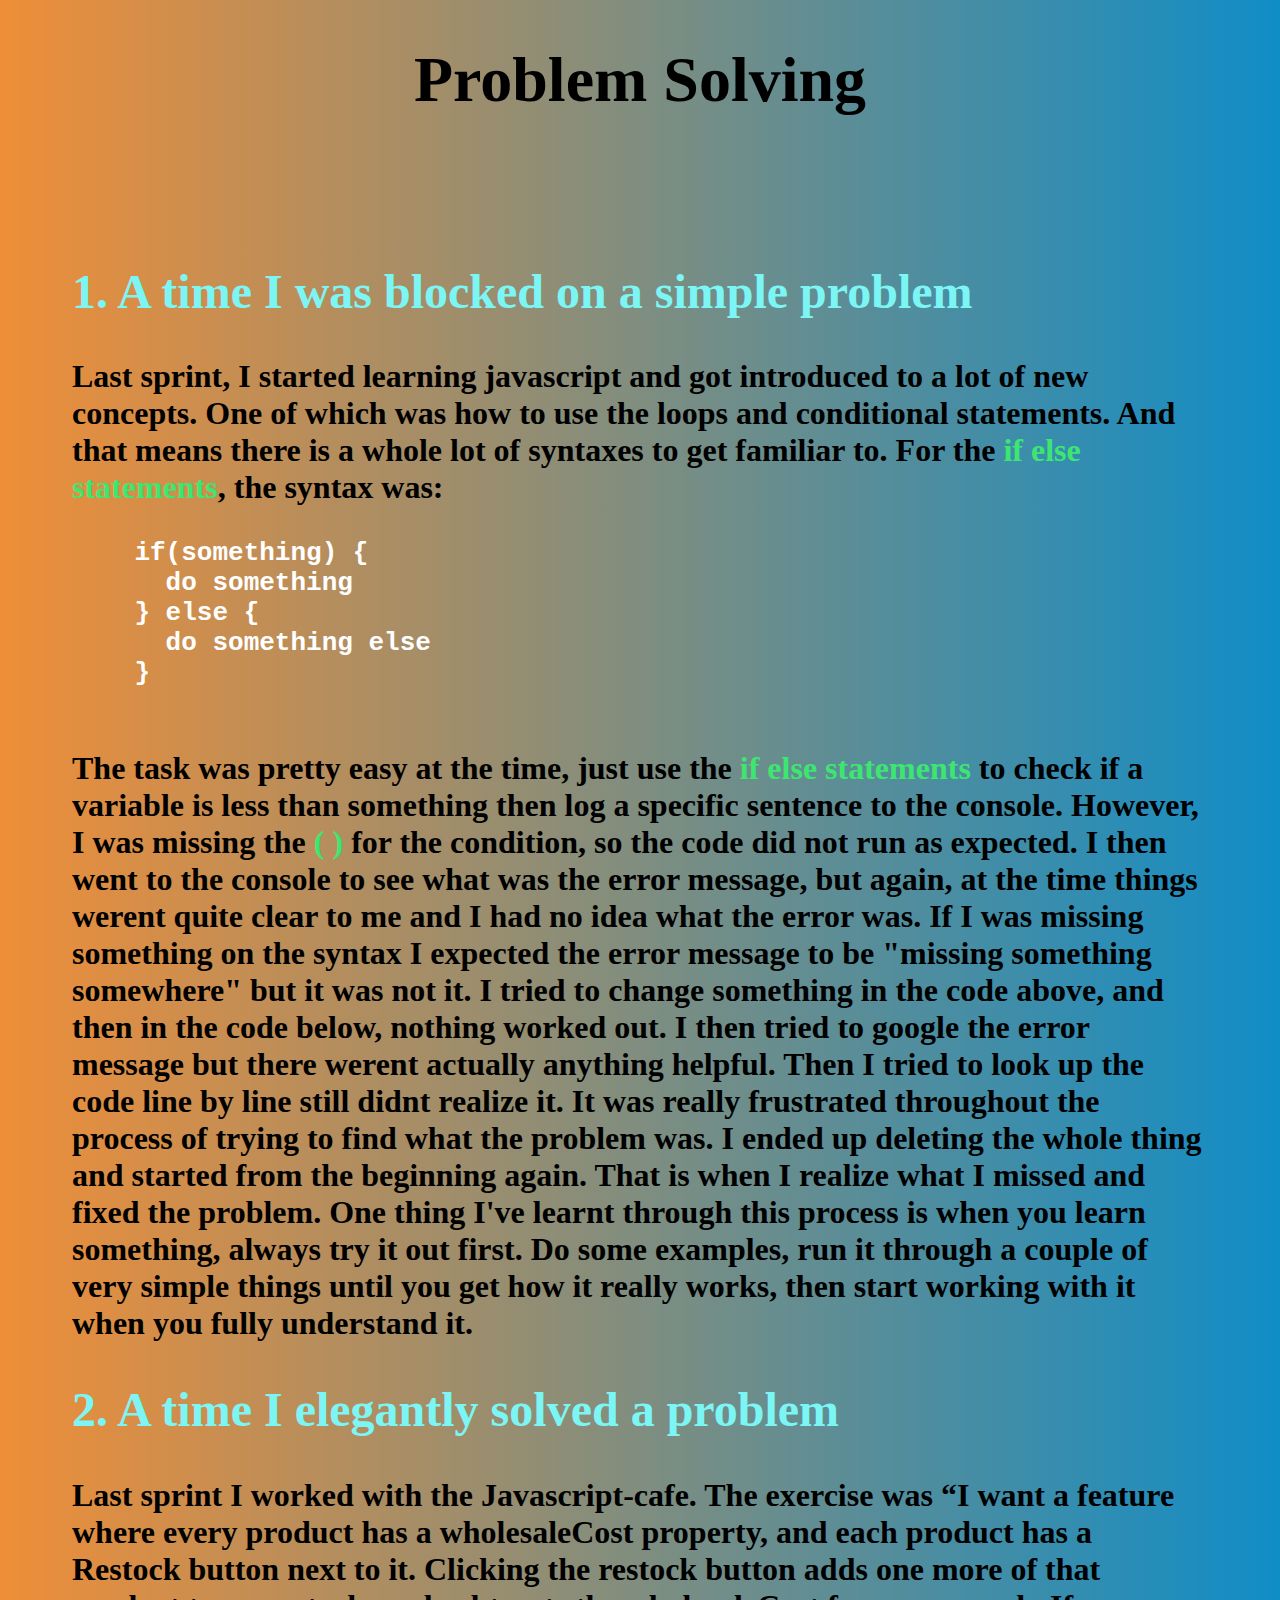
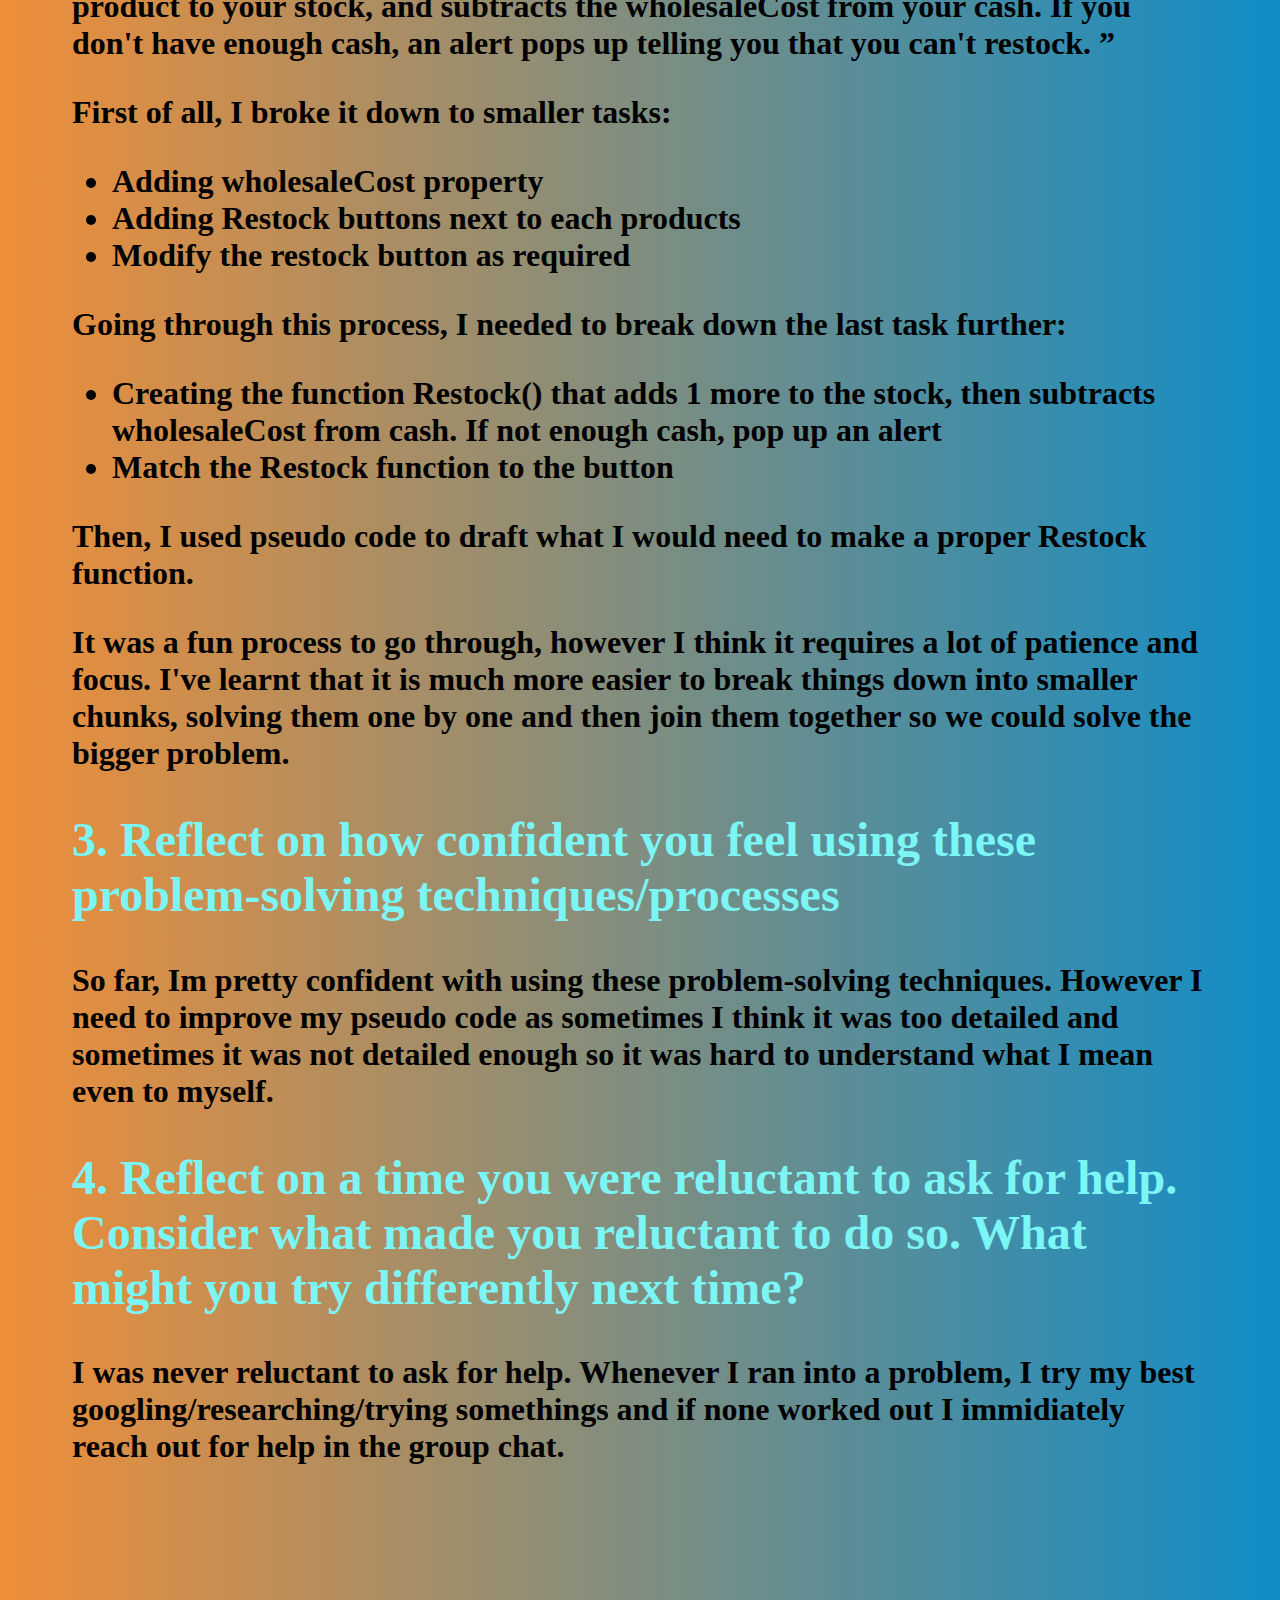
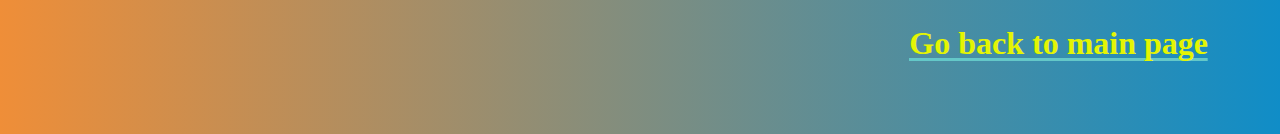
<file: blog/problem-solving.html>
<!DOCTYPE html>
<html lang="en" class="caveat-font, blog-page">
  <head>
    <meta charset="UTF-8" />
    <meta name="viewport" content="width=device-width, initial-scale=1.0" />
    <link href="../styles/main.css" rel="stylesheet" type="text/css" />
    <link rel="preconnect" href="https://fonts.googleapis.com" />
    <link rel="preconnect" href="https://fonts.gstatic.com" crossorigin />
    <link
      href="https://fonts.googleapis.com/css2?family=Caveat&display=swap"
      rel="stylesheet"
    />
    <title>Problems solving</title>
  </head>
  <body>
    <h1>Problem Solving</h1>
    <div style="text-align: left">
      <h2 class="text-blue">1. A time I was blocked on a simple problem</h2>
      <p>
        Last sprint, I started learning javascript and got introduced to a lot
        of new concepts. One of which was how to use the loops and conditional
        statements. And that means there is a whole lot of syntaxes to get
        familiar to. For the <span class="text-green">if else statements</span>,
        the syntax was:
      </p>
      <pre class="text-white">
    if(something) {
      do something
    } else {
      do something else
    }
      </pre>
      <p>
        The task was pretty easy at the time, just use the
        <span class="text-green">if else statements</span>
        to check if a variable is less than something then log a specific
        sentence to the console. However, I was missing the
        <span class="text-green">( )</span> for the condition, so the code did
        not run as expected. I then went to the console to see what was the
        error message, but again, at the time things werent quite clear to me
        and I had no idea what the error was. If I was missing something on the
        syntax I expected the error message to be "missing something somewhere"
        but it was not it. I tried to change something in the code above, and
        then in the code below, nothing worked out. I then tried to google the
        error message but there werent actually anything helpful. Then I tried
        to look up the code line by line still didnt realize it. It was really
        frustrated throughout the process of trying to find what the problem
        was. I ended up deleting the whole thing and started from the beginning
        again. That is when I realize what I missed and fixed the problem. One
        thing I've learnt through this process is when you learn something,
        always try it out first. Do some examples, run it through a couple of
        very simple things until you get how it really works, then start working
        with it when you fully understand it.
      </p>
      <h2 class="text-blue">2. A time I elegantly solved a problem</h2>
      <p>
        Last sprint I worked with the Javascript-cafe. The exercise was
        <q
          >I want a feature where every product has a wholesaleCost property,
          and each product has a Restock button next to it. Clicking the restock
          button adds one more of that product to your stock, and subtracts the
          wholesaleCost from your cash. If you don't have enough cash, an alert
          pops up telling you that you can't restock.
        </q>
      </p>
      <p>First of all, I broke it down to smaller tasks:</p>
      <ul>
        <li>Adding wholesaleCost property</li>
        <li>Adding Restock buttons next to each products</li>
        <li>Modify the restock button as required</li>
      </ul>
      <p>
        Going through this process, I needed to break down the last task
        further:
      </p>
      <ul>
        <li>
          Creating the function Restock() that adds 1 more to the stock, then
          subtracts wholesaleCost from cash. If not enough cash, pop up an alert
        </li>
        <li>Match the Restock function to the button</li>
      </ul>
      <p>
        Then, I used pseudo code to draft what I would need to make a proper
        Restock function.
      </p>
      <p>
        It was a fun process to go through, however I think it requires a lot of
        patience and focus. I've learnt that it is much more easier to break
        things down into smaller chunks, solving them one by one and then join
        them together so we could solve the bigger problem.
      </p>
      <h2 class="text-blue">
        3. Reflect on how confident you feel using these problem-solving
        techniques/processes
      </h2>
      <p>
        So far, Im pretty confident with using these problem-solving techniques.
        However I need to improve my pseudo code as sometimes I think it was too
        detailed and sometimes it was not detailed enough so it was hard to
        understand what I mean even to myself.
      </p>
    
    <h2 class="text-blue">
      4. Reflect on a time you were reluctant to ask for help. Consider what made you reluctant to do so. What might you try differently next time?
    </h2>
    <p>I was never reluctant to ask for help. Whenever I ran into a problem, I try my best 
      googling/researching/trying somethings and if none worked out I immidiately reach out for help in 
      the group chat.
    </p>
  </div>
    <div style="text-align: right">
      <a href="../index.html" class="text-yellow">Go back to main page</a>
    </div>
  </body>
</html>
</file>
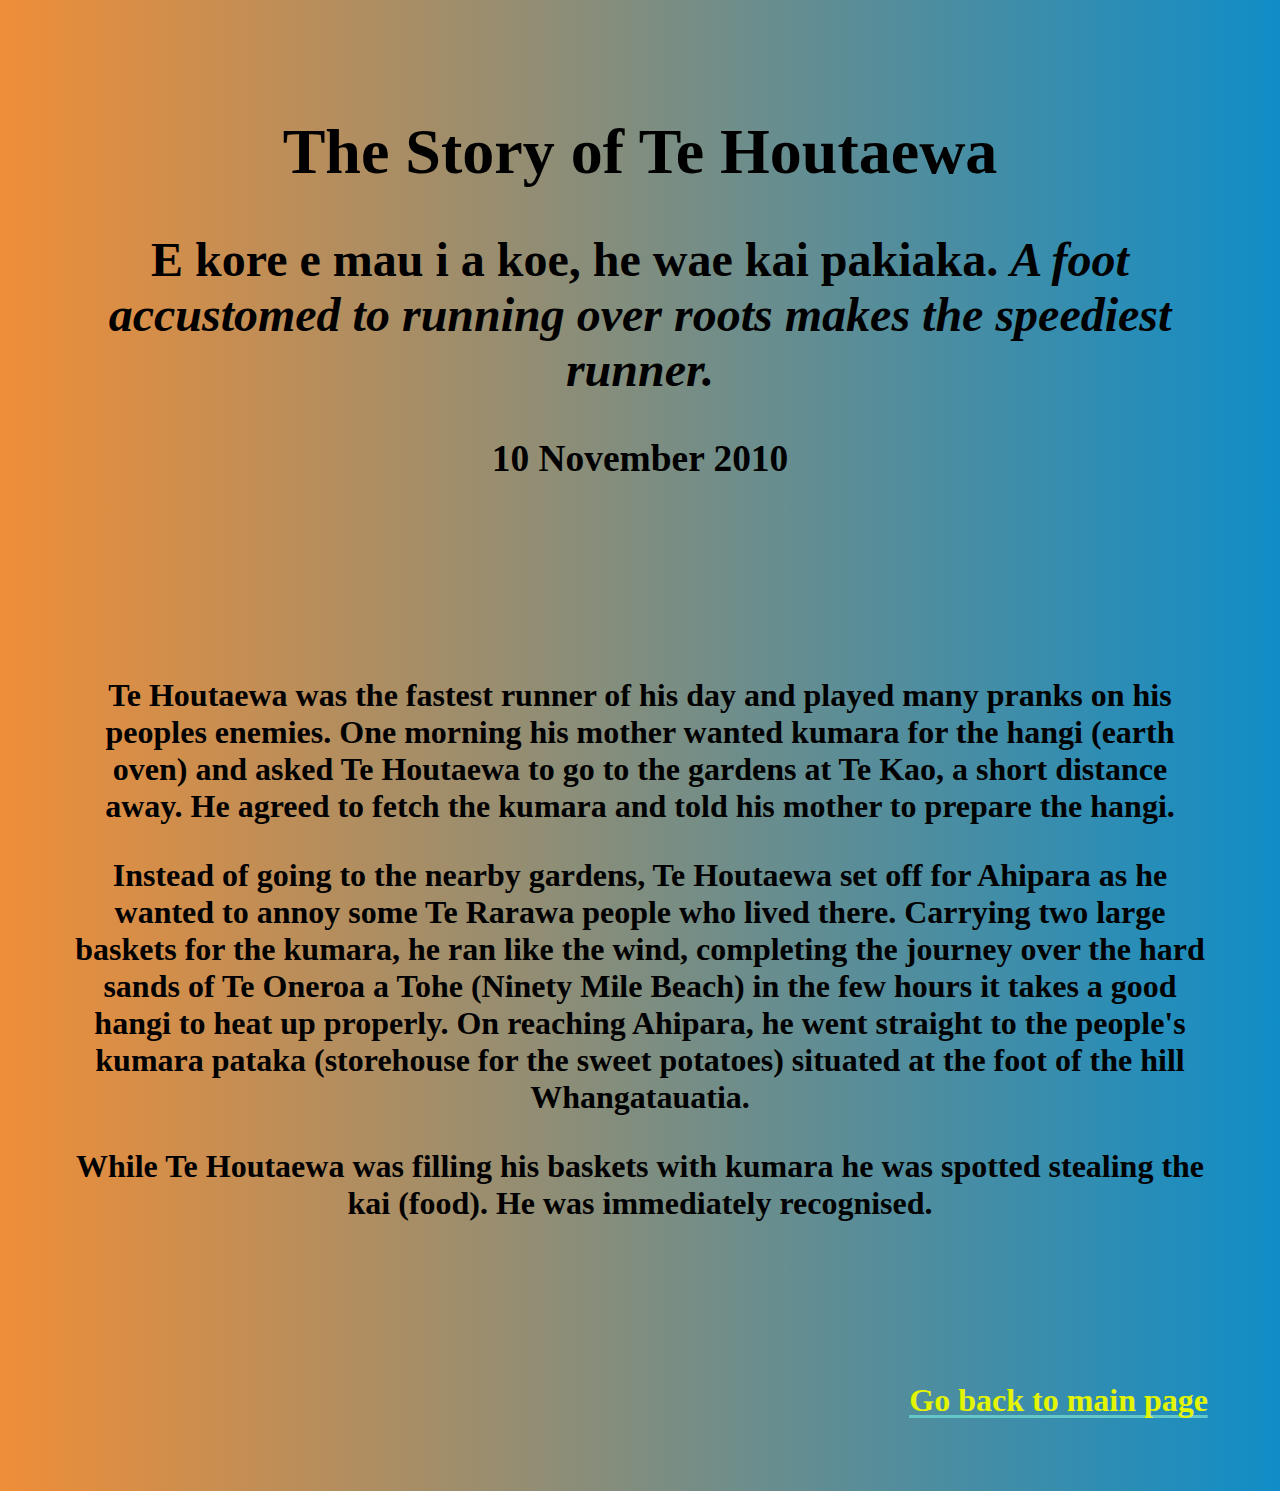
<file: blog/te-houtaewa-template.html>
<!DOCTYPE html>
<html lang="en" class="caveat-font, blog-page">
  <head>
    <title>Stories and Legends</title>
    <meta charset="UTF-8" />
    <meta name="viewport" content="width=device-width,initial-scale=1" />
    <link href="../styles/main.css" rel="stylesheet" type="text/css" />
    <link rel="preconnect" href="https://fonts.googleapis.com" />
    <link rel="preconnect" href="https://fonts.gstatic.com" crossorigin />
    <link
      href="https://fonts.googleapis.com/css2?family=Caveat&display=swap"
      rel="stylesheet"
    />
  </head>

  <body>
    <div>
      <h1>The Story of Te Houtaewa</h1>
      <h2>
        E kore e mau i a koe, he wae kai pakiaka.
        <em
          >A foot accustomed to running over roots makes the speediest runner.
        </em>
      </h2>
      <h3>10 November 2010</h3>
    </div>

    <div>
      <p>
        Te Houtaewa was the fastest runner of his day and played many pranks on
        his peoples enemies. One morning his mother wanted kumara for the hangi
        (earth oven) and asked Te Houtaewa to go to the gardens at Te Kao, a
        short distance away. He agreed to fetch the kumara and told his mother
        to prepare the hangi.
      </p>
      <p>
        Instead of going to the nearby gardens, Te Houtaewa set off for Ahipara
        as he wanted to annoy some Te Rarawa people who lived there. Carrying
        two large baskets for the kumara, he ran like the wind, completing the
        journey over the hard sands of Te Oneroa a Tohe (Ninety Mile Beach) in
        the few hours it takes a good hangi to heat up properly. On reaching
        Ahipara, he went straight to the people's kumara pataka (storehouse for
        the sweet potatoes) situated at the foot of the hill Whangatauatia.
      </p>
      <p>
        While Te Houtaewa was filling his baskets with kumara he was spotted
        stealing the kai (food). He was immediately recognised.
      </p>
    </div>

    <div style="text-align: right">
      <a href="../index.html" class="text-yellow">Go back to main page</a>
    </div>

    <!-- this is a comment. -->
  </body>
</html>
</file>
<file: styles/main.css>
html {
  font-family: 'Comforter', cursive;
  font-size: larger;
  font-weight: bold;
  text-align: center;
  background-image: url('./forest.jpg');
  background-repeat: repeat;
  background-size: cover;
}
body {
  width: 80vh, 80vw;
}
@media (max-width:767px){
  body{
  width:100vh, 100vw;
  }
}
img {
  height: 8em;
  width: 10em;
}
#box-container {
  display: grid;
  grid-template-columns: auto auto auto auto;
  grid-gap: 0.5em;
}
@media (max-width: 767px) {
  #box-container {
    display: grid;
    grid-template-columns: auto;
    flex-wrap: wrap;
  }
}

@media (min-width: 768px) {
  html {
    font-size: xx-large;
  }
}
.text-blue {
  color: rgb(124, 245, 245);
}
.text-pink {
  color: rgb(237, 158, 202);
}
.last-div {
  padding-bottom: 150px;
}
.caveat-font {
  font-family: 'Caveat', cursive;
}
a {
  text-decoration: none;
}
a {
  background: linear-gradient(
      to right,
      rgba(100, 200, 200, 1),
      rgba(100, 200, 200, 1)
    ),
    linear-gradient(
      to right,
      rgba(255, 0, 0, 1),
      rgba(255, 0, 180, 1),
      rgba(0, 100, 200, 1)
    );
  background-size: 100% 3px, 0 3px;
  background-position: 100% 100%, 0 100%;
  background-repeat: no-repeat;
  transition: background-size 400ms;
}
a:hover {
  background-size: 0 3px, 100% 3px;
}
.text-yellow {
  color: rgb(228, 245, 3);
}
.text-green {
  color: rgb(61, 230, 112);
}
.text-white {
  color: white;
}
div {
  padding: 2em;
}
* {
  box-sizing: border-box;
}

/* Float 2 columns side by side */
.column {
  float: left;
  width: 50%;
  padding: 0.5%;
}

/* Remove extra left and right margins, due to padding */
.row {
  margin: 0 -5px;
}

/* Clear floats after the columns */
.row:after {
  content: '';
  display: table;
  clear: both;
}

/* Responsive columns */
@media screen and (max-width: 600px) {
  .column {
    width: 100%;
    display: block;
    margin-bottom: 20px;
  }
}

/* Style the cards */
.card {
  box-shadow: rgba(50, 50, 93, 0.25) 0px 50px 100px -20px,
    rgba(0, 0, 0, 0.3) 0px 30px 60px -30px,
    rgba(10, 37, 64, 0.35) 0px -2px 6px 0px inset;
  padding: 16px;
  text-align: center;
  background-color: #f1f1f1;
}

.blog-page{
  background: #108dc7;
  background: -webkit-linear-gradient(to right, #ef8e38, #108dc7);
  background: linear-gradient(to right, #ef8e38, #108dc7);"
}
</file>
